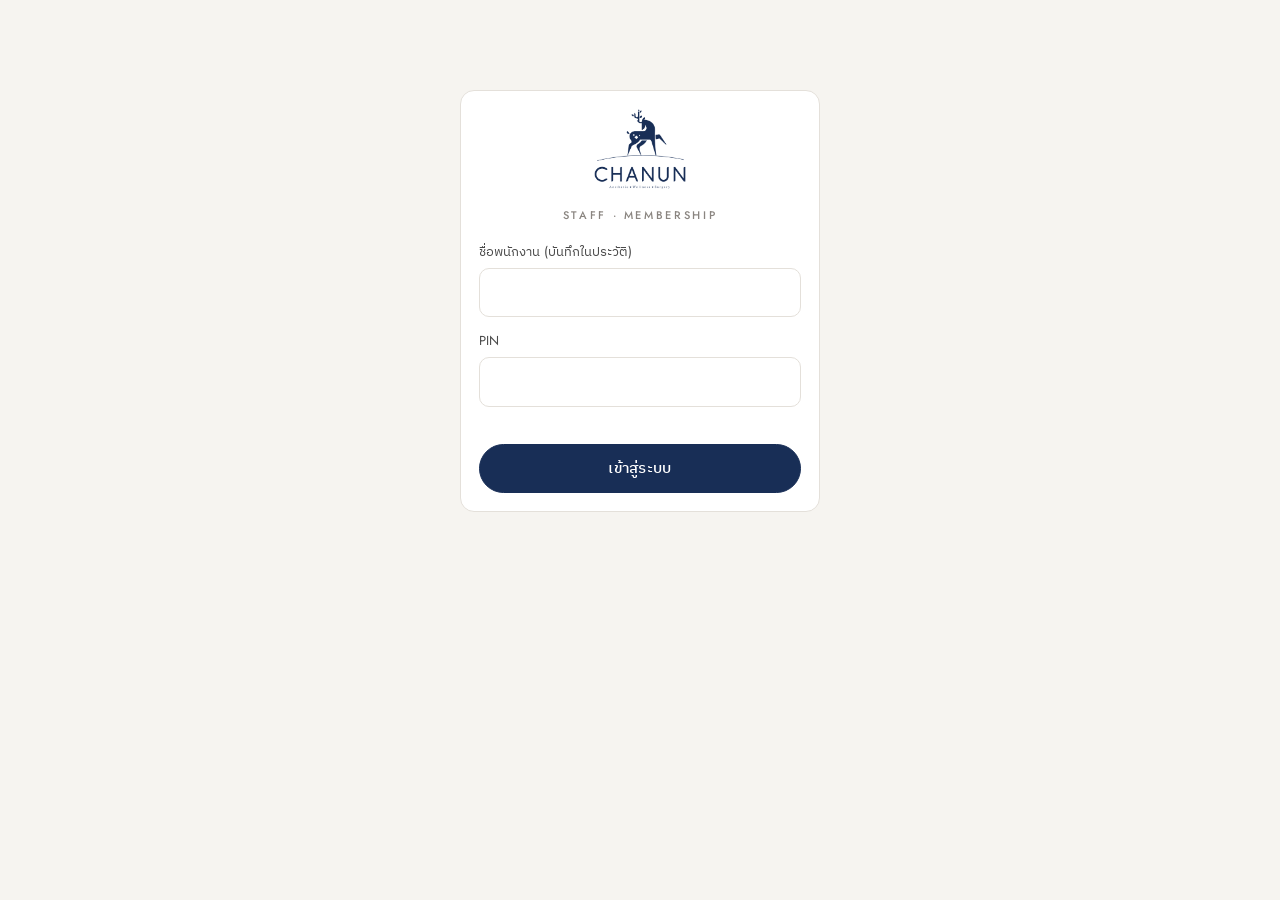
<file: staff.html>
<!doctype html>
<html lang="th">
<head>
<meta charset="utf-8">
<meta name="viewport" content="width=device-width, initial-scale=1, viewport-fit=cover">
<meta name="robots" content="noindex, nofollow">
<title>CHANUN Staff</title>
<link rel="preconnect" href="https://fonts.googleapis.com">
<link rel="preconnect" href="https://fonts.gstatic.com" crossorigin>
<link href="https://fonts.googleapis.com/css2?family=IBM+Plex+Sans+Thai:wght@300;400;500;600&family=Jost:wght@300;400;500&display=swap" rel="stylesheet">
<link rel="stylesheet" href="common.css">
<style>
  .wrap { max-width: 640px; }
  .bar-top { display: flex; align-items: center; justify-content: space-between; padding: 14px 0; border-bottom: 1px solid var(--line); margin-bottom: 18px; }
  .bar-top img { height: 34px; }
  .who { font-size: 13px; color: var(--ink-2); text-align: right; }
  .login { max-width: 360px; margin: 10vh auto 0; }
  .login img { width: 92px; display: block; margin: 0 auto 18px; }
  .search { display: flex; gap: 8px; }
  .search .input { flex: 1; }
  .result { display: flex; justify-content: space-between; align-items: center; width: 100%; text-align: left; padding: 12px 14px; border: 1px solid var(--line); border-radius: 10px; background: var(--white); margin-top: 8px; }
  .result:hover { border-color: var(--blue); }
  .mhead { display: flex; justify-content: space-between; gap: 12px; align-items: flex-start; }
  .mname { font-size: 19px; font-weight: 500; line-height: 1.3; }
  .tier-chip { font-family: 'Jost'; letter-spacing: .18em; font-size: 12px; padding: 5px 12px; border-radius: 999px; color: #fff; white-space: nowrap; }
  .kpis { display: grid; grid-template-columns: repeat(3, 1fr); gap: 10px; margin-top: 16px; }
  .kpi { background: var(--paper); border-radius: 10px; padding: 12px; }
  .kpi .v { font-family: 'Jost'; font-size: 26px; font-weight: 300; color: var(--blue); line-height: 1.1; }
  .kpi .v.disc { color: var(--turquoise); }
  .avail { margin-top: 12px; display: flex; flex-wrap: wrap; gap: 6px; }
  .seg { display: flex; border: 1px solid var(--line); border-radius: 999px; padding: 3px; background: var(--white); margin: 20px 0 14px; }
  .seg button { flex: 1; border: 0; background: transparent; border-radius: 999px; padding: 9px 0; font-size: 14px; color: var(--ink-2); }
  .seg button[aria-selected="true"] { background: var(--blue); color: #fff; }
  .preview { background: var(--paper); border-radius: 10px; padding: 10px 12px; font-size: 14px; margin-bottom: 12px; }
  .rw { display: flex; align-items: center; justify-content: space-between; gap: 10px; padding: 11px 0; }
  .rw + .rw { border-top: 1px solid var(--line); }
  .rw .n { flex: 1; min-width: 0; }
  .confirm { border: 1px solid var(--blue); border-radius: 12px; padding: 14px; margin-top: 10px; background: #F4F6FA; }
  .banner { background: var(--blue); color: #fff; border-radius: 12px; padding: 14px 16px; margin-top: 14px; }
  .hist { display: flex; justify-content: space-between; padding: 9px 0; font-size: 14px; }
  .hist + .hist { border-top: 1px solid var(--line); }
  .plus { color: var(--ok); } .minus { color: var(--err); }
  #reader { width: 100%; border-radius: 12px; overflow: hidden; margin-top: 10px; }
  .demo-flag { position: fixed; bottom: 12px; left: 12px; z-index: 60; }
  .pchips { margin: 2px 0 12px; }
  .pchip { display: inline-flex; gap: 6px; align-items: center; border: 1px solid var(--line); border-radius: 999px; padding: 6px 12px; font-size: 13px; margin: 0 6px 6px 0; background: var(--white); cursor: pointer; }
  .pchip input { accent-color: var(--blue); margin: 0; }
  .pchip.on { border-color: var(--blue); background: #F4F6FA; }
  .pchip select { border: 0; background: transparent; font: inherit; color: var(--blue); padding: 0; }
  .plan { border: 1px solid var(--line); border-radius: 12px; padding: 12px 14px; margin-bottom: 10px; background: var(--white); }
  .plan.off { opacity: .6; }
  .plan-h .pill { white-space: nowrap; }
  .plan-h { display: flex; justify-content: space-between; gap: 8px; align-items: flex-start; }
  .it { display: flex; justify-content: space-between; align-items: center; gap: 8px; padding: 9px 0; border-top: 1px solid var(--line); flex-wrap: wrap; }
  .it:first-of-type { margin-top: 8px; }
  .act { display: flex; gap: 6px; align-items: center; flex-wrap: wrap; }
  .act .input { width: 86px; padding: 7px 10px; }
  .act .input.wide { width: 150px; }
  .plan-f { display: flex; gap: 6px; flex-wrap: wrap; margin-top: 10px; padding-top: 10px; border-top: 1px dashed var(--line); }
  /* ครบรอบดูแล: 1 แถวต่อคน · แยก "ต้องโทรตาม" กับ "นัดแล้ว" (24 พ.ย. PP ขอให้อ่านง่ายขึ้น) */
  .due-group { display: flex; align-items: baseline; justify-content: space-between; margin: 14px 2px 6px; }
  .due-group b { font-size: 14px; font-weight: 600; color: var(--ink); }
  .due-group .n { display: inline-block; min-width: 22px; padding: 1px 8px; margin-left: 6px; border-radius: 999px; background: var(--blue); color: #fff; font-size: 12px; text-align: center; }
  .due-group.ok .n { background: var(--ok); }
  .due-row { display: grid; grid-template-columns: 1fr auto; gap: 4px 12px; align-items: center; padding: 12px 14px; cursor: pointer; border-radius: 12px; }
  .due-row:hover { background: #f6f4ef; }
  .due-row + .due-row { border-top: 1px solid var(--line); border-radius: 0; }
  .due-name { font-size: 15.5px; font-weight: 600; color: var(--ink); line-height: 1.35; }
  .due-name small { font-weight: 400; color: var(--ink-3); font-size: 12.5px; margin-left: 6px; white-space: nowrap; }
  .due-chips { grid-column: 1; display: flex; flex-wrap: wrap; gap: 6px; }
  .due-chip { font-size: 12.5px; padding: 3px 10px; border-radius: 999px; background: #f1efe9; color: var(--ink-2); white-space: nowrap; }
  .due-pill { grid-row: 1 / span 2; grid-column: 2; justify-self: end; text-align: right; font-size: 12.5px; line-height: 1.4; }
  .due-pill b { display: inline-block; padding: 4px 12px; border-radius: 999px; font-weight: 600; font-size: 13px; }
  .due-pill .late { background: #fbe9e7; color: #b23a2e; }
  .due-pill .soon { background: #fdf3df; color: #94660b; }
  .due-pill .booked { background: #e6f2ea; color: #2f6b45; }
  .due-pill div { color: var(--ink-3); margin-top: 3px; }
  #due-booked summary { list-style: none; cursor: pointer; }
  #due-booked summary::-webkit-details-marker { display: none; }
  #due-booked summary .arrow { display: inline-block; transition: transform .2s; color: var(--ink-3); margin-left: 6px; }
  #due-booked[open] summary .arrow { transform: rotate(90deg); }
  #due-booked .due-row { opacity: .8; }
  .due-row.sel { background: #eef1f7; box-shadow: inset 3px 0 0 var(--blue); }
  /* ข้อมูลสมาชิกเปิดเป็นแผงด้านขวา (คอม) / เต็มจอ (มือถือ) — รายการเดิมไม่เลื่อนหาย (24 พ.ย. PP ขอ) */
  .m-bar { display: flex; justify-content: space-between; align-items: center; margin-bottom: 10px; }
  body.member-open:not(.cal-mode) #member { position: fixed; z-index: 45; margin: 0 !important; overflow-y: auto; overscroll-behavior: contain; background: var(--paper); }
  body.member-open:not(.cal-mode) .m-bar { position: sticky; top: 0; z-index: 2; background: var(--paper); padding: 10px 0; margin: -10px 0 6px; }
  @media (min-width: 1100px) {
    body.member-open:not(.cal-mode) #v-main { max-width: 680px; margin-left: max(24px, calc(50vw - 680px - 16px)); margin-right: calc(min(620px, 46vw) + 40px); }
    body.member-open:not(.cal-mode) #member { top: 0; right: 0; bottom: 0; width: min(620px, 46vw); padding: 16px 22px 40px; border-left: 1px solid var(--line); box-shadow: -12px 0 30px rgba(24, 46, 86, .06); }
  }
  @media (max-width: 1099px) {
    body.member-open:not(.cal-mode) { overflow: hidden; }
    body.member-open:not(.cal-mode) #member { inset: 0; padding: 12px 16px 40px; }
  }
  @media (max-width: 520px) { .due-name small { display: block; margin: 2px 0 0; } .due-row { padding: 12px 10px; } }

  /* ---------- ปฏิทินนัด ---------- */
  body.cal-mode .wrap { max-width: 1180px; }
  body.cal-mode #search-form, body.cal-mode #reader, body.cal-mode #results, body.cal-mode #due, body.cal-mode #member { display: none !important; }
  #v-cal { display: none; }
  body.cal-mode #v-cal { display: block; }
  .main-tabs { margin-bottom: 16px; }
  .cal-bar { display: flex; flex-wrap: wrap; gap: 8px; align-items: center; justify-content: space-between; margin-bottom: 12px; }
  .cal-nav { display: flex; gap: 6px; align-items: center; }
  .cal-nav .btn { padding: 8px 12px; }
  .cal-nav input[type=date] { width: 150px; padding: 7px 10px; }
  .cal-title { font-weight: 500; font-size: 16px; color: var(--blue); flex: 1; min-width: 160px; text-align: center; }
  .cal-modes { display: flex; border: 1px solid var(--line); border-radius: 999px; overflow: hidden; }
  .cal-modes button { border: 0; background: var(--white); padding: 7px 14px; font: inherit; font-size: 13px; cursor: pointer; color: var(--ink-2); }
  .cal-modes button[aria-selected=true] { background: var(--blue); color: #fff; }
  .cal-closed { background: #FBF3E4; color: var(--warn); border-radius: 10px; padding: 8px 12px; font-size: 13px; margin-bottom: 10px; }
  .day-wrap { border: 1px solid var(--line); border-radius: 12px; background: var(--white); overflow: auto; max-height: 72vh; }
  .day-grid { display: grid; min-width: 520px; }
  .day-h { position: sticky; top: 0; z-index: 3; background: var(--white); border-bottom: 1px solid var(--line); padding: 8px 6px; font-size: 13px; font-weight: 500; text-align: center; }
  .day-h .xs { font-weight: 400; }
  .day-times { position: relative; border-right: 1px solid var(--line); }
  .day-times span { position: absolute; right: 6px; font-size: 11px; color: var(--ink-2); transform: translateY(-50%); font-family: 'Jost'; }
  .day-col { position: relative; border-right: 1px solid var(--line); cursor: copy; }
  .day-col:last-child { border-right: 0; }
  .day-col .line { position: absolute; left: 0; right: 0; border-top: 1px solid #F0EEEA; }
  .day-col .line.hr { border-top-color: #E4E1DB; }
  .day-col .off { position: absolute; left: 0; right: 0; background: repeating-linear-gradient(135deg, #F7F5F1 0 6px, #EFECE6 6px 12px); }
  .day-col .now { position: absolute; left: 0; right: 0; border-top: 2px solid #C0392B; z-index: 2; }
  .ap { position: absolute; left: 3px; right: 3px; border-radius: 8px; padding: 3px 7px; font-size: 12px; line-height: 1.3; overflow: hidden; cursor: pointer; z-index: 1;
        background: #E9EEF6; border-left: 3px solid var(--blue); color: var(--ink); }
  .ap b { font-weight: 500; }
  .ap .id { color: var(--ink-2); font-family: 'Jost', inherit; letter-spacing: .01em; }
  .ap .nt { color: var(--ink-2); }
  /* สีตามประเภทคนไข้: สมาชิก (มี CN) / มี HN ยังไม่สมัคร / คนไข้ใหม่ */
  .cat-member { background: #E6ECF7 !important; border-left-color: #1F3A68 !important; }
  .cat-hn { background: #FBF0D9 !important; border-left-color: #B8860B !important; }
  .cat-new { background: #F7E6EC !important; border-left-color: #B0517A !important; }
  .ap.st-done, .wk-item.st-done { opacity: .62; }
  .ap.st-noshow, .wk-item.st-noshow { outline: 2px dashed #C0392B; outline-offset: -2px; }
  .ap.st-cancel, .wk-item.st-cancel { background: #F4F4F4 !important; border-left-color: #BBB !important; color: #999; text-decoration: line-through; }
  .ap.is-task, .wk-item.is-task, .mo-it.is-task { background: #fff !important; border: 1px dashed #8A8580 !important; border-left: 3px dashed #8A8580 !important; color: var(--ink-2); }
  .task-tag { display: inline-block; font-size: 10px; padding: 0 5px; border-radius: 4px; background: #EDEBE6; color: #4A4744; vertical-align: 1px; }
  .tier { display: inline-block; font-size: 10px; letter-spacing: .06em; padding: 0 5px; border-radius: 4px; background: #1F3A68; color: #fff; vertical-align: 1px; }
  .tier.t-CLASSIC { background: #EDEBE6; color: #4A4744; } .tier.t-SIGNATURE { background: #C9A85C; color: #fff; } .tier.t-PRESTIGE { background: #5A6382; } .tier.t-PRIVATE { background: #1B2236; }
  .cal-legend { display: flex; flex-wrap: wrap; gap: 6px 16px; align-items: center; font-size: 12px; color: var(--ink-2); margin: -4px 0 10px; }
  .cal-legend .sw { display: inline-block; width: 14px; height: 14px; border-radius: 4px; border-left: 3px solid; vertical-align: -3px; margin-right: 5px; }
  #print-area { display: none; }
  @media print {
    @page { size: A4 landscape; margin: 9mm; }
    body { background: #fff !important; }
    body > :not(#print-area) { display: none !important; }
    #print-area { display: block !important; font-size: 13px; color: #000; }
    .pr-page { page-break-after: always; break-after: page; }
    .pr-page:last-child { page-break-after: auto; break-after: auto; }
    .pr-page h2 { font-size: 16px; margin: 0 0 2px; font-weight: 600; }
    .pr-page .sub { font-size: 11px; margin-bottom: 8px; }
    .pr-page table { width: 100%; border-collapse: collapse; }
    .pr-page th, .pr-page td { border: 1px solid #999; padding: 4px 5px; vertical-align: top; text-align: left; }
    .pr-page th { background: #EEE !important; -webkit-print-color-adjust: exact; print-color-adjust: exact; font-weight: 600; white-space: nowrap; }
    .pr-page tr { break-inside: avoid; }
    .pr-page .c { width: 18px; text-align: center; }
    .pr-page .nw { white-space: nowrap; }
    .pr-foot { margin-top: 8px; font-size: 10px; color: #444; }
  }
  .week-grid { display: grid; grid-template-columns: repeat(7, minmax(120px, 1fr)); gap: 6px; overflow-x: auto; }
  .wk-col { border: 1px solid var(--line); border-radius: 10px; background: var(--white); min-height: 180px; }
  .wk-col.closed { background: #FBF8F2; }
  .wk-col.today { border-color: var(--blue); }
  .wk-h { padding: 8px; border-bottom: 1px solid var(--line); font-size: 13px; cursor: pointer; display: flex; justify-content: space-between; }
  .wk-item { display: block; width: calc(100% - 8px); margin: 4px; text-align: left; border: 0; border-radius: 6px; padding: 4px 6px; font: inherit; font-size: 12px; cursor: pointer; background: #E9EEF6; }
  .wk-item { border-left: 3px solid transparent; }
  .mo-cell .mo-it { border-left: 3px solid transparent; padding-left: 3px; border-radius: 3px; margin-top: 2px; }
  .mo-grid { display: grid; grid-template-columns: repeat(7, 1fr); gap: 4px; }
  .mo-dow { font-size: 12px; color: var(--ink-2); text-align: center; padding: 4px 0; }
  .mo-cell { border: 1px solid var(--line); border-radius: 8px; background: var(--white); min-height: 92px; padding: 4px 6px; cursor: pointer; font-size: 12px; }
  .mo-cell.other { opacity: .45; } .mo-cell.closed { background: #FBF8F2; } .mo-cell.today { border-color: var(--blue); }
  .mo-cell .n { font-family: 'Jost'; font-size: 14px; }
  .mo-cell .mo-it { white-space: nowrap; overflow: hidden; text-overflow: ellipsis; color: var(--ink-2); }
  .modal { position: fixed; inset: 0; background: rgba(20,20,20,.35); z-index: 70; display: flex; align-items: flex-start; justify-content: center; padding: 6vh 16px; overflow: auto; }
  .modal.hidden { display: none; }
  .modal-box { background: var(--white); border-radius: 14px; width: 100%; max-width: 520px; padding: 18px; box-shadow: 0 10px 30px rgba(0,0,0,.15); }
  .modal-box h3 { margin: 0 0 12px; font-weight: 500; font-size: 17px; color: var(--blue); }
  .row2 { display: grid; grid-template-columns: 1fr 1fr; gap: 10px; }
  .pick { display: flex; gap: 6px; margin-bottom: 10px; }
  .pick button { flex: 1; }
  .ap-res button { display: block; width: 100%; text-align: left; border: 1px solid var(--line); background: #fff; border-radius: 8px; padding: 8px 10px; margin-top: 6px; font: inherit; font-size: 13px; cursor: pointer; }
  .ap-chip { display: flex; justify-content: space-between; align-items: center; border: 1px solid var(--blue); border-radius: 10px; padding: 8px 12px; background: #F4F6FA; font-size: 14px; }
  .ap-warn { background: #FBF3E4; border-radius: 10px; padding: 10px 12px; font-size: 13px; color: var(--warn); margin: 6px 0 12px; white-space: pre-line; }
  .ap-detail { font-size: 14px; } .ap-detail div { padding: 4px 0; }
  .ap-detail .k { color: var(--ink-2); display: inline-block; width: 92px; }
  .m-appt { display: flex; justify-content: space-between; align-items: center; gap: 8px; padding: 8px 0; font-size: 13px; }
  .m-appt + .m-appt { border-top: 1px solid var(--line); }
</style>
</head>
<body>
<!-- ============ Login ============ -->
<main id="v-login" class="wrap">
  <div class="login panel">
    <img src="logo_blue.png" alt="CHANUN">
    <div class="eyebrow en" style="text-align:center;margin-bottom:18px">Staff · Membership</div>
    <form id="login-form">
      <label class="field"><span>ชื่อพนักงาน (บันทึกในประวัติ)</span><input class="input" id="staff-name" maxlength="40" required></label>
      <label class="field"><span>PIN</span><input class="input" id="pin" type="password" inputmode="numeric" autocomplete="off" required></label>
      <p id="login-err" class="small" style="color:var(--err);min-height:1em;margin:0 0 10px"></p>
      <button class="btn block" type="submit" id="login-btn">เข้าสู่ระบบ</button>
    </form>
  </div>
</main>

<!-- ============ Main ============ -->
<main id="v-main" class="wrap hidden">
  <div class="bar-top">
    <img src="logo_blue.png" alt="CHANUN">
    <div class="who"><div id="who"></div><button class="btn ghost sm" id="logout" style="margin-top:4px">ออกจากระบบ</button></div>
  </div>

  <div class="cal-modes main-tabs hidden" id="main-tabs" role="tablist" style="display:inline-flex">
    <button type="button" data-v="members" aria-selected="true">สมาชิก</button>
    <button type="button" data-v="cal" aria-selected="false">ปฏิทินนัด</button>
  </div>

  <form class="search" id="search-form">
    <input class="input" id="q" placeholder="รหัสสมาชิก / เบอร์ 4 ตัวท้าย / ชื่อ / HN" autocomplete="off">
    <button class="btn" type="submit">ค้นหา</button>
    <button class="btn ghost" type="button" id="scan-btn" aria-label="สแกน QR">สแกน</button>
  </form>
  <div id="reader" class="hidden"></div>
  <div id="results"></div>

  <section id="due" class="hidden" style="margin-top:20px">
    <div class="section-head" style="display:flex;justify-content:space-between;align-items:center;margin-bottom:8px"><div><div class="eyebrow">ครบรอบดูแล</div><div class="xs muted" style="margin-top:2px">เลยรอบไม่เกิน 30 วัน และจะถึงรอบใน 7 วัน</div></div><button class="btn ghost sm" type="button" id="due-refresh">รีเฟรช</button></div>
    <div id="due-list"></div>
  </section>

  <section id="v-cal">
    <div class="cal-bar">
      <div class="cal-nav">
        <button class="btn ghost" type="button" id="cal-prev" aria-label="ก่อนหน้า">‹</button>
        <button class="btn ghost" type="button" id="cal-today">วันนี้</button>
        <button class="btn ghost" type="button" id="cal-next" aria-label="ถัดไป">›</button>
        <input class="input" type="date" id="cal-date">
      </div>
      <div class="cal-title" id="cal-title"></div>
      <div class="cal-modes" id="cal-mode" role="tablist">
        <button type="button" data-m="day" aria-selected="true">วัน</button>
        <button type="button" data-m="week" aria-selected="false">สัปดาห์</button>
        <button type="button" data-m="month" aria-selected="false">เดือน</button>
      </div>
      <div style="display:flex;gap:6px"><button class="btn ghost sm" type="button" id="cal-print">พิมพ์ตาราง</button><button class="btn sm" type="button" id="cal-new">+ ลงนัด</button></div>
    </div>
    <div class="cal-legend" aria-label="ความหมายของสี">
      <span><span class="sw cat-member"></span>สมาชิกแล้ว (มี CN)</span>
      <span><span class="sw cat-hn"></span>คนไข้เก่า มี HN ยังไม่สมัคร — ชวนสมัครสมาชิก</span>
      <span><span class="sw cat-new"></span>คนไข้ใหม่ ยังไม่มี HN — เปิดประวัติใน APSX</span>
      <span><span class="sw is-task" style="border:1px dashed #8A8580;border-left:3px dashed #8A8580"></span>งานพนักงาน เช่น ชำระมัดจำ (ไม่แจ้งคนไข้)</span>
      <span>· จาง = มาแล้ว · ขอบประแดง = ไม่มา · ขีดฆ่า = ยกเลิก</span>
    </div>
    <div id="cal-body"></div>
    <p class="xs muted" style="margin-top:8px">แตะช่องว่างในมุมมองรายวันเพื่อลงนัดเวลานั้น · แตะนัดเพื่อดูรายละเอียด แก้ไข หรือเปลี่ยนสถานะ</p>
  </section>

  <section id="member" class="hidden" style="margin-top:20px">
    <div class="m-bar"><span class="eyebrow">ข้อมูลสมาชิก</span><button class="btn ghost sm" type="button" id="m-close">✕ ปิด</button></div>
    <div class="panel">
      <div class="mhead">
        <div>
          <div class="mname" id="m-name"></div>
          <div class="small muted"><span id="m-code"></span> · <span id="m-phone"></span> · HN <span id="m-hn"></span></div>
        </div>
        <span class="tier-chip" id="m-tier"></span>
      </div>
      <div class="kpis">
        <div class="kpi"><div class="xs muted">ราคาสมาชิก เครื่อง / ยาฉีด</div><div class="v disc" id="m-disc"></div></div>
        <div class="kpi"><div class="xs muted">ดาวคงเหลือ</div><div class="v num" id="m-bal"></div></div>
        <div class="kpi"><div class="xs muted">ยอด 12 เดือน</div><div class="v num" id="m-roll" style="font-size:20px"></div></div>
      </div>
      <div class="avail" id="m-avail"></div>
      <div class="xs muted" style="margin-top:10px" id="m-next"></div>
      <div class="xs" style="margin-top:6px;color:var(--warn)" id="m-note"></div>
    </div>
    <div id="banner"></div>
    <div class="panel hidden" id="m-appts-box" style="margin-top:10px">
      <div style="display:flex;justify-content:space-between;align-items:center"><div class="eyebrow">นัดหมาย</div><button class="btn ghost sm" type="button" id="m-book">+ ลงนัด</button></div>
      <div id="m-appts"></div>
    </div>

    <div class="seg" role="tablist">
      <button data-p="buy" aria-selected="true">บันทึกยอดซื้อ</button>
      <button data-p="care" aria-selected="false" id="seg-care" class="hidden">โปรแกรม</button>
      <button data-p="redeem" aria-selected="false">แลกรางวัล</button>
      <button data-p="adjust" aria-selected="false">ปรับดาว</button>
    </div>

    <form id="p-buy" class="panel">
      <label class="field"><span>ยอดชำระจริงหลังส่วนลด (บาท) — คืนเงินใส่ติดลบ</span><input class="input num" id="amount" inputmode="decimal" autocomplete="off" required></label>
      <label class="field"><span>เลขใบเสร็จ (จาก APSX เช่น RE202611190001)</span><input class="input" id="receipt" autocomplete="off" autocapitalize="characters" spellcheck="false" required maxlength="40" style="text-transform:uppercase"></label>
      <label class="field"><span>หมายเหตุ <span class="muted">(ห้ามใส่ชื่อหัตถการ/อาการ)</span></span><input class="input" id="note" maxlength="120"></label>
      <div id="buy-progs" class="hidden"><label class="field" style="margin-bottom:6px"><span>โปรแกรมดูแลในบิลนี้ (ตั้งเตือนอัตโนมัติ)</span><select class="input" id="buy-prog-add"></select></label><div class="pchips" id="buy-chips"></div></div>
      <div class="preview hidden" id="buy-preview"></div>
      <div id="buy-warn"></div>
      <button class="btn block" type="submit" id="buy-btn">บันทึก</button>
    </form>

    <div id="p-care" class="panel hidden">
      <div id="care-consent"></div>
      <div id="care-list"></div>
      <div class="plan" style="background:var(--paper);border-style:dashed">
        <div style="font-weight:500;margin-bottom:8px">ลงโปรแกรม (ไม่มียอดชำระในวันนี้)</div>
        <div class="act">
          <select class="input wide" id="ca-prog"></select>
          <select class="input hidden" id="ca-int"></select>
          <input class="input wide" id="ca-receipt" placeholder="เลขใบเสร็จ (ถ้ามี)" autocomplete="off" style="text-transform:uppercase">
          <button class="btn sm" type="button" id="ca-btn">ลงโปรแกรม</button>
        </div>
        <div class="xs muted" style="margin-top:6px">ซื้อพร้อมบิล ให้ติ๊กในแท็บ บันทึกยอดซื้อ แทน (ได้ดาวและตั้งเตือนในครั้งเดียว)</div>
      </div>
    </div>

    <div id="p-redeem" class="panel hidden">
      <div id="rw-list"></div>
      <div id="rw-confirm"></div>
    </div>

    <form id="p-adjust" class="panel hidden">
      <p class="small muted" style="margin-top:0">ใช้เฉพาะกรณีพิเศษ เช่น ยกยอดจากระบบเดิม หรือชดเชย — ดาวพิเศษไม่นับเข้าระดับ</p>
      <label class="field"><span>จำนวนดาว (ติดลบได้)</span><input class="input num" id="adj-stars" inputmode="numeric" required></label>
      <label class="field"><span>เหตุผล</span><input class="input" id="adj-note" required maxlength="120"></label>
      <button class="btn block" type="submit" id="adj-btn">บันทึกการปรับดาว</button>
    </form>

    <div class="section"><div class="eyebrow" style="margin-bottom:8px">ประวัติ</div><div class="panel" id="m-hist" style="padding-top:6px;padding-bottom:6px"></div></div>
  </section>
</main>
<div id="toast" class="toast"></div>

<script src="config.js"></script>
<script src="demo.js"></script>
<div class="modal hidden" id="ap-modal" role="dialog" aria-modal="true">
  <div class="modal-box">
    <div id="ap-form-box">
      <h3 id="ap-title">ลงนัด</h3>
      <div class="pick" id="ap-who-pick">
        <button class="btn sm" type="button" data-w="member">สมาชิก</button>
        <button class="btn ghost sm" type="button" data-w="guest">ไม่ใช่สมาชิก</button>
      </div>
      <div id="ap-member">
        <div id="ap-chosen" class="hidden"></div>
        <div id="ap-search"><input class="input" id="ap-q" placeholder="ค้นหา รหัส / เบอร์ 4 ตัวท้าย / ชื่อ" autocomplete="off"><div class="ap-res" id="ap-res"></div></div>
      </div>
      <div id="ap-guest" class="hidden">
        <div class="row2">
          <label class="field"><span>ชื่อ-นามสกุล</span><input class="input" id="ap-name" maxlength="60"></label>
          <label class="field"><span>เบอร์โทร</span><input class="input" id="ap-phone" inputmode="tel" maxlength="20"></label>
        </div>
        <label class="field"><span>HN <span class="muted">(ถ้าเคยมาแล้ว — ไม่มีให้เว้นว่าง)</span></span><input class="input" id="ap-hn" maxlength="12" placeholder="HN002345" autocapitalize="characters"></label>
      </div>
      <div class="row2" style="margin-top:10px">
        <label class="field"><span>วันที่</span><input class="input" type="date" id="ap-date"></label>
        <label class="field"><span>เวลา</span><select class="input" id="ap-time"></select></label>
      </div>
      <div class="row2">
        <label class="field"><span>ประเภทนัด</span><select class="input" id="ap-type"></select></label>
        <label class="field"><span>คุณหมอ / ผู้ช่วย</span><select class="input" id="ap-prov"></select></label>
      </div>
      <div class="row2">
        <label class="field"><span>ระยะเวลา (นาที)</span><input class="input num" id="ap-min" inputmode="numeric"></label>
        <label class="field"><span>หมายเหตุ <span class="muted">(ห้ามใส่อาการ)</span></span><input class="input" id="ap-note" maxlength="120"></label>
      </div>
      <div id="ap-warn"></div>
      <div class="row2"><button class="btn ghost" type="button" id="ap-cancel">ปิด</button><button class="btn" type="button" id="ap-save">บันทึกนัด</button></div>
    </div>
    <div id="ap-view-box" class="hidden">
      <h3 id="ap-v-title"></h3>
      <div class="ap-detail" id="ap-v-body"></div>
      <div class="act" style="margin-top:14px" id="ap-v-acts"></div>
      <div class="row2" style="margin-top:12px"><button class="btn ghost" type="button" id="ap-v-close">ปิด</button><button class="btn" type="button" id="ap-v-edit">แก้ไข / เลื่อนนัด</button></div>
    </div>
  </div>
</div>
<div class="modal hidden" id="pr-modal" role="dialog" aria-modal="true">
  <div class="modal-box">
    <h3>พิมพ์ตารางนัด</h3>
    <label class="field"><span>วันที่</span><input class="input" type="date" id="pr-date"></label>
    <div class="field"><span>รูปแบบ</span>
      <div class="pick" id="pr-mode" style="margin-top:6px"><button class="btn sm" type="button" data-pm="split">แยกหน้าละคน</button><button class="btn ghost sm" type="button" data-pm="all">รวมทุกคนชุดเดียว</button></div>
    </div>
    <div class="field"><span>คุณหมอ / ผู้ช่วย ที่จะพิมพ์</span><div id="pr-provs" style="display:flex;flex-wrap:wrap;gap:6px 14px;margin-top:6px"></div></div>
    <label class="small" style="display:flex;gap:8px;align-items:center;margin:4px 0 6px"><input type="checkbox" id="pr-phone" checked> แสดงเบอร์โทร</label>
    <label class="small" style="display:flex;gap:8px;align-items:center;margin:0 0 6px"><input type="checkbox" id="pr-cancel"> รวมนัดที่ยกเลิก</label>
    <label class="small" style="display:flex;gap:8px;align-items:center;margin:0 0 12px"><input type="checkbox" id="pr-task"> รวมงานพนักงาน (เช่น ชำระมัดจำ)</label>
    <p class="xs muted" style="margin:0 0 12px">เอกสารมีข้อมูลส่วนบุคคล ใช้ในคลินิกเท่านั้นและทำลายเมื่อจบวัน · ในหน้าพิมพ์เลือก "บันทึกเป็น PDF" ได้</p>
    <div class="row2"><button class="btn ghost" type="button" id="pr-close">ปิด</button><button class="btn" type="button" id="pr-go">พิมพ์</button></div>
  </div>
</div>
<div id="print-area"></div>
<script>
(function () {
  'use strict';
  var CFG = window.CHANUN_CONFIG || {}, DEMO = !!window.CHANUN_DEMO;
  var PIN = null, STAFF = '', cur = null, scanner = null;
  var $ = function (id) { return document.getElementById(id); };
  function esc(s) { return String(s == null ? '' : s).replace(/[&<>"']/g, function (c) { return { '&': '&amp;', '<': '&lt;', '>': '&gt;', '"': '&quot;', "'": '&#39;' }[c]; }); }
  function fmt(n) { return Math.round(Number(n) || 0).toLocaleString('th-TH'); }
  function d(ymd) { if (!ymd) return ''; var p = ymd.split('-'); return new Date(Date.UTC(+p[0], +p[1] - 1, +p[2], 5)).toLocaleDateString('th-TH', { day: 'numeric', month: 'short', year: '2-digit', timeZone: 'Asia/Bangkok' }); }
  function toast(m, err) { var t = $('toast'); t.textContent = m; t.className = 'toast show' + (err ? ' err' : ''); clearTimeout(t._h); t._h = setTimeout(function () { t.className = 'toast'; }, 3500); }
  function isLight(hex) { var h = String(hex || '').replace('#', ''); if (h.length !== 6) return false; return (0.299 * parseInt(h.substr(0, 2), 16) + 0.587 * parseInt(h.substr(2, 2), 16) + 0.114 * parseInt(h.substr(4, 2), 16)) > 170; }
  function busy(btn, on, label) { btn.disabled = on; if (on) { btn.dataset.l = btn.textContent; btn.textContent = 'กำลังบันทึก…'; } else btn.textContent = label || btn.dataset.l; }

  function api(body) {
    body.pin = PIN; body.staff = STAFF;
    if (DEMO) return window.CHANUN_DEMO_API(body);
    if (!CFG.API_URL || /ใส่/.test(CFG.API_URL)) return Promise.reject(new Error('ยังไม่ได้ตั้งค่า API_URL ใน config.js'));
    return fetch(CFG.API_URL, { method: 'POST', body: JSON.stringify(body) })
      .then(function (r) { return r.json(); })
      .then(function (j) { if (!j.ok) { var e = new Error(j.message); e.code = j.error; throw e; } return j.data; });
  }
  function onErr(e) {
    toast(e.message || 'เกิดข้อผิดพลาด', true);
    if (e.code === 'BAD_PIN' || e.code === 'LOCKED') logout();
  }

  if (DEMO) { document.body.insertAdjacentHTML('beforeend', '<span class="pill warn demo-flag">โหมดทดลอง · PIN 123456</span>'); }
  try { $('staff-name').value = localStorage.getItem('chanun_staff') || ''; } catch (x) {}

  /* ---------- login ---------- */
  $('login-form').addEventListener('submit', function (e) {
    e.preventDefault();
    STAFF = $('staff-name').value.trim(); PIN = $('pin').value.trim();
    if (!STAFF) { $('login-err').textContent = 'กรุณาใส่ชื่อพนักงาน'; return; }
    var b = $('login-btn'); b.disabled = true;
    api({ action: 'staff.login' }).then(function () {
      try { localStorage.setItem('chanun_staff', STAFF); } catch (x) {}
      $('pin').value = ''; $('login-err').textContent = '';
      $('who').textContent = STAFF;
      $('v-login').classList.add('hidden'); $('v-main').classList.remove('hidden');
      $('q').focus();
      loadDue();
      initCal();
    }).catch(function (e) { $('login-err').textContent = e.message; PIN = null; }).then(function () { b.disabled = false; });
  });
  function logout() { PIN = null; cur = null; document.body.classList.remove('member-open'); stopScan(); document.body.classList.remove('cal-mode'); $('main-tabs').classList.add('hidden'); $('member').classList.add('hidden'); $('due').classList.add('hidden'); $('results').innerHTML = ''; $('v-main').classList.add('hidden'); $('v-login').classList.remove('hidden'); }
  $('logout').addEventListener('click', logout);

  /* ---------- search & scan ---------- */
  $('search-form').addEventListener('submit', function (e) {
    e.preventDefault();
    var q = $('q').value.trim(); if (!q) return;
    var code = parseCode(q);
    if (code) return openMember(code);
    api({ action: 'staff.find', query: q }).then(function (r) {
      if (r.results.length === 1) return openMember(r.results[0].code);
      $('results').innerHTML = r.results.length ? r.results.map(function (m) {
        return '<button class="result" data-code="' + esc(m.code) + '"><span><b>' + esc(m.name) + '</b>' + (m.nickname ? ' (' + esc(m.nickname) + ')' : '') + '<br><span class="xs muted">' + esc(m.code) + ' · xxx-' + esc(m.phoneLast4) + '</span></span><span class="xs muted">' + esc(m.status) + '</span></button>';
      }).join('') : '<p class="small muted">ไม่พบสมาชิก</p>';
    }).catch(onErr);
  });
  $('results').addEventListener('click', function (e) { var b = e.target.closest('.result'); if (b) openMember(b.dataset.code); });
  function parseCode(s) { var m = String(s).toUpperCase().match(/(?:CHANUN-MEMBER:)?([A-Z]{1,4}\d{3,})$/); return m && /^[A-Z]{1,4}\d{3,}$/.test(m[1]) && !/^HN/.test(m[1]) ? m[1] : null; }

  $('scan-btn').addEventListener('click', function () {
    if (scanner) return stopScan();
    var go = function () {
      $('reader').classList.remove('hidden');
      scanner = new Html5Qrcode('reader');
      scanner.start({ facingMode: 'environment' }, { fps: 10, qrbox: 230 }, function (text) {
        var code = parseCode(text); if (!code) return;
        stopScan(); openMember(code);
      }).catch(function (err) { toast('เปิดกล้องไม่ได้: ' + err, true); stopScan(); });
    };
    if (window.Html5Qrcode) return go();
    var s = document.createElement('script');
    s.src = 'https://unpkg.com/html5-qrcode@2.3.8/html5-qrcode.min.js';
    s.onload = go; s.onerror = function () { toast('โหลดตัวสแกนไม่สำเร็จ — พิมพ์รหัสแทน', true); };
    document.head.appendChild(s);
  });
  function stopScan() { if (scanner) { var s = scanner; scanner = null; s.stop().catch(function () {}).then(function () { try { s.clear(); } catch (x) {} }); } $('reader').classList.add('hidden'); }

  /* ---------- member ---------- */
  function openMember(code) {
    $('results').innerHTML = '';
    api({ action: 'staff.member', code: code }).then(function (r) { $('banner').innerHTML = ''; clearWarn(); render(r.view); }).catch(onErr);
  }

  function closeMember() { cur = null; $('member').classList.add('hidden'); document.body.classList.remove('member-open'); markDueSel(); }
  function markDueSel() { [].forEach.call(document.querySelectorAll('.due-row[data-code]'), function (r) { r.classList.toggle('sel', !!(cur && r.dataset.code === cur.member.code)); }); }
  function render(v) {
    var fresh = !cur || cur.member.code !== v.member.code;
    cur = v;
    document.body.classList.add('member-open');
    if (fresh) $('member').scrollTop = 0;
    setTimeout(markDueSel, 0);
    var t = v.tier;
    $('member').classList.remove('hidden');
    $('m-name').textContent = v.member.name + (v.member.nickname ? ' (' + v.member.nickname + ')' : '');
    $('m-code').textContent = v.member.code;
    $('m-phone').textContent = v.member.phone || '-';
    $('m-hn').textContent = v.member.hn || '-';
    var chip = $('m-tier'); chip.textContent = t.name + (v.overridden ? ' *' : '');
    chip.style.background = t.color || '#182E56'; chip.style.color = isLight(t.color) ? '#161616' : '#fff';
    chip.style.border = isLight(t.color) ? '1px solid #D9D3C9' : '0';
    $('m-disc').textContent = Math.round((t.discount || 0) * 100) + '%' + (t.discount2 ? ' / ' + Math.round(t.discount2 * 100) + '%' : '');
    $('m-bal').textContent = fmt(v.stars.balance);
    $('m-roll').textContent = fmt(v.rolling.baht);
    var av = [];
    (v.welcome || []).forEach(function (w) { av.push('<span class="pill ' + (w.locked ? 'warn' : 'ok') + '">Welcome ' + esc(w.tierName) + ': ' + esc(w.gift) + (w.locked ? ' (' + esc(w.lockReason) + ')' : w.minSpend ? ' · ต้องมีใบเสร็จของเจ้าของบัตร' : '') + '</span>'); });
    if (v.birthday && v.birthday.available) av.push('<span class="pill ok">เดือนเกิด: ' + esc(v.birthday.gift) + '</span>');
    (v.annual || []).forEach(function (a) { if (a.available) av.push('<span class="pill ok">ประจำปี: ' + esc(a.gift) + '</span>'); });
    if (v.promoPass && v.promoPass.available) av.push('<span class="pill ok">' + esc(v.promoPass.name || 'ตรวจสุขภาพฟรี') + ' เหลือ ' + v.promoPass.remaining + ' ครั้ง</span>');
    if (v.stars.expiring) av.push('<span class="pill warn">' + v.stars.expiring.stars + ' ดาวหมดอายุหลัง ' + esc(d(v.stars.expiring.lastDay)) + '</span>');
    if (v.member.status === 'ระงับ') av.push('<span class="pill warn">บัญชีถูกระงับ</span>');
    $('m-avail').innerHTML = av.join('');
    $('m-next').textContent = v.next ? ('อีก ' + v.next.starsNeeded + ' ดาว (' + fmt(v.next.bahtNeeded) + ' บาท) ถึง ' + v.next.name + (v.tierUntil ? ' · ประเมินระดับใหม่ ' + d(v.tierUntil) : '')) : 'ระดับสูงสุด';
    $('m-note').textContent = v.member.note || '';
    renderRewards();
    renderCare();
    renderMemberAppts(v);
    $('m-hist').innerHTML = v.history.length ? v.history.map(function (h) {
      return '<div class="hist"><span><span class="xs muted">' + esc(d(h.date)) + '</span> ' + esc(h.label) + (h.amount ? ' · <span class="num">' + fmt(h.amount) + '</span>' : '') + (h.receipt ? ' <span class="xs muted">' + esc(h.receipt) + '</span>' : '') + '</span>' +
        (h.stars ? '<span class="num ' + (h.stars > 0 ? 'plus' : 'minus') + '">' + (h.stars > 0 ? '+' : '') + h.stars + '</span>' : '') + '</div>';
    }).join('') : '<p class="small muted">ยังไม่มีรายการ</p>';
    updatePreview();
  }

  function renderRewards() {
    var v = cur, items = [];
    (v.welcome || []).forEach(function (w) { items.push({ code: w.code, name: 'Welcome ' + w.tierName + ': ' + w.gift + (w.cond ? ' — ' + w.cond : ''), stars: 0, ok: !w.locked, why: w.lockReason, min: w.minSpend || 0 }); });
    if (v.birthday && v.birthday.available) items.push({ code: 'BIRTHDAY', name: 'ของขวัญเดือนเกิด: ' + v.birthday.gift + (v.birthday.cond ? ' — ' + v.birthday.cond : ''), stars: 0, ok: true, min: v.birthday.minSpend || 0 });
    (v.annual || []).forEach(function (a) { if (a.available) items.push({ code: a.code, name: 'สิทธิ์ประจำปี: ' + a.gift, stars: 0, ok: true }); });
    if (v.promoPass) items.push({ code: 'PROMOPASS', name: (v.promoPass.name || 'ตรวจสุขภาพฟรี') + ' (เหลือ ' + v.promoPass.remaining + '/' + v.promoPass.quota + ')' + (v.promoPass.desc ? ' — ' + v.promoPass.desc : ''), stars: 0, ok: v.promoPass.available, why: 'ใช้ครบแล้วปีนี้' });
    v.rewards.forEach(function (r) { items.push({ code: r.code, name: r.name, stars: r.stars, ok: r.canRedeem, why: !r.tierOk ? 'สำหรับ ' + r.minTier + '+' : 'ดาวไม่พอ', min: r.minSpend || 0 }); });
    $('rw-list').innerHTML = items.map(function (it) {
      return '<div class="rw"><div class="n"><div>' + esc(it.name) + '</div><div class="xs muted">' + esc(it.code) + (it.stars ? ' · ' + it.stars + ' ดาว' : ' · ไม่ใช้ดาว') + '</div></div>' +
        (it.ok ? '<button class="btn sm" data-r="' + esc(it.code) + '" data-n="' + esc(it.name) + '" data-s="' + it.stars + '"' + (it.min > 0 ? ' data-min="' + it.min + '"' : '') + '>' + (it.stars ? 'แลก' : 'ใช้สิทธิ์') + '</button>' : '<span class="xs muted">' + esc(it.why) + '</span>') + '</div>';
    }).join('');
    $('rw-confirm').innerHTML = '';
  }
  $('rw-list').addEventListener('click', function (e) {
    var b = e.target.closest('button[data-r]'); if (!b) return;
    var s = +b.dataset.s;
    if (b.dataset.min) {  // สิทธิ์ที่ต้องมียอดซื้อ (Welcome CLASSIC: ใบเสร็จวันไหนก็ได้ / ของขวัญวันเกิด, บัตรกำนัล ที่ตั้งขั้นต่ำ: บิลวันนี้) — ใส่ใบเสร็จ + ติ๊กยืนยัน (PP 26 พ.ย.)
      var mn = +b.dataset.min, anyDay = /^WELCOME-/.test(b.dataset.r);  // Welcome: ใบเสร็จวันไหนก็ได้ (PP 26 พ.ย.)
      var when = anyDay ? '' : 'วันนี้';
      $('rw-confirm').innerHTML = '<div class="confirm"><div style="font-weight:500">ยืนยันใช้สิทธิ์</div><div class="small" style="margin:4px 0 10px">' + esc(b.dataset.n) + (s ? '<br>ใช้ ' + s + ' ดาว · คงเหลือ ' + (cur.stars.balance - s) + ' ดาว' : '') + '</div>' +
        '<div class="small" style="background:#FDF3DF;color:#7A5208;border-radius:10px;padding:10px 12px;margin-bottom:12px"><b>ใช้ได้เมื่อเจ้าของบัตรมียอดซื้อบริการหรือหัตถการ' + (anyDay ? 'กับคลินิก (ใบเสร็จวันไหนก็ได้)' : 'วันนี้') + (mn > 1 ? ' ขั้นต่ำ ' + fmt(mn) + ' บาท' : '') + '</b><br>กรอกเลขใบเสร็จ APSX' + (anyDay ? '' : 'ของวันนี้') + ' ถ้ายังไม่ได้บันทึกยอดใบนี้ ให้ใส่ยอดด้วย ระบบจะลงดาวให้พร้อมกัน</div>' +
        '<label class="field"><span>เลขใบเสร็จ' + (anyDay ? '' : 'วันนี้') + '</span><input class="input" id="wl-rc" placeholder="RE2026..." autocomplete="off"></label>' +
        '<label class="field"><span>ยอดชำระของใบเสร็จนี้ (บาท) — เว้นได้ถ้าบันทึกยอดไปแล้ว</span><input class="input num" id="wl-amt" inputmode="decimal" autocomplete="off"></label>' +
        '<label class="small" style="display:flex;gap:8px;align-items:flex-start;margin:4px 0 12px"><input type="checkbox" id="wl-ok" style="margin-top:4px"> <span>ยืนยันว่า<b>เจ้าของบัตรเอง</b>ชำระค่าบริการ/หัตถการ' + when + 'แล้ว (ไม่ใช่ยอดของเพื่อนที่มาด้วย)' + (mn > 1 ? ' ยอดตั้งแต่ ' + fmt(mn) + ' บาท จากราคาปกติ ไม่ร่วมโปรโมชั่นอื่น' : '') + '</span></label>' +
        '<div class="row"><button class="btn ghost" data-x="no">ยกเลิก</button><button class="btn" data-x="yes" data-w="' + (anyDay ? 'any' : 'today') + '" data-r="' + esc(b.dataset.r) + '">ยืนยันใช้สิทธิ์</button></div></div>';
      $('rw-confirm').scrollIntoView({ behavior: 'smooth', block: 'center' });
      return;
    }
    $('rw-confirm').innerHTML = '<div class="confirm"><div style="font-weight:500">ยืนยันการแลก</div><div class="small" style="margin:4px 0 12px">' + esc(b.dataset.n) +
      (s ? '<br>ใช้ ' + s + ' ดาว · คงเหลือ ' + (cur.stars.balance - s) + ' ดาว' : '') + '</div><div class="row"><button class="btn ghost" data-x="no">ยกเลิก</button><button class="btn" data-x="yes" data-r="' + esc(b.dataset.r) + '">ยืนยัน</button></div></div>';
    $('rw-confirm').scrollIntoView({ behavior: 'smooth', block: 'center' });
  });
  $('rw-confirm').addEventListener('click', function (e) {
    var b = e.target.closest('button[data-x]'); if (!b) return;
    if (b.dataset.x === 'no') { $('rw-confirm').innerHTML = ''; return; }
    var req = { action: 'staff.redeem', code: cur.member.code, rewardCode: b.dataset.r };
    if (b.dataset.w) {
      req.receipt = normReceipt($('wl-rc').value); req.amount = $('wl-amt').value; req.confirmSpend = $('wl-ok').checked;
      var td = b.dataset.w === 'any' ? '' : 'วันนี้';
      if (!req.receipt) { toast('กรอกเลขใบเสร็จ' + (td ? 'ของวันนี้' : '') + 'ก่อน', true); $('wl-rc').focus(); return; }
      if (!req.confirmSpend) { toast('ติ๊กยืนยันว่าเจ้าของบัตรชำระเงิน' + td + 'แล้ว', true); return; }
    }
    busy(b, true);
    api(req).then(function (r) {
      render(r.view); toast('บันทึกการแลกเรียบร้อย');
    }).catch(function (err) { busy(b, false); onErr(err); });
  });

  /* ---------- purchase ---------- */
  function updatePreview() {
    var p = $('buy-preview'); if (!cur) return;
    var amt = Number(String($('amount').value).replace(/,/g, ''));
    if (!amt) { p.classList.add('hidden'); return; }
    var B = cur.bahtPerStar, rem = (B - cur.stars.toNextStarBaht) % B;
    var gain = Math.floor((rem + amt) / B);
    p.classList.remove('hidden');
    p.innerHTML = amt > 0 ? 'จะได้ <b>' + gain + ' ดาว</b> · หลังบันทึกเหลืออีก ' + fmt(B - ((rem + amt) % B)) + ' บาทถึงดาวถัดไป'
      : 'คืนเงิน: หักดาว ' + Math.abs(gain) + ' ดาว';
  }
  function normReceipt(s) { return String(s || '').toUpperCase().replace(/\s+/g, ''); }
  function clearWarn() { $('buy-warn').innerHTML = ''; $('buy-btn').classList.remove('hidden'); }
  $('amount').addEventListener('input', function () { updatePreview(); clearWarn(); });
  $('receipt').addEventListener('input', clearWarn);
  $('receipt').addEventListener('blur', function () { $('receipt').value = normReceipt($('receipt').value); });
  function submitPurchase(confirmDup) {
    if (!cur) return;
    var btn = confirmDup ? $('buy-warn').querySelector('[data-x="yes"]') : $('buy-btn');
    busy(btn, true);
    var body = { action: 'staff.purchase', code: cur.member.code, amount: $('amount').value, receipt: normReceipt($('receipt').value), note: $('note').value.trim() };
    var progs = pickedPrograms();
    if (progs.length) body.programs = progs;
    if (confirmDup) body.confirmDup = true;
    api(body).then(function (r) {
      $('amount').value = ''; $('receipt').value = ''; $('note').value = ''; clearWarn();
      render(r.view);
      var gained = r.view.stars.balance - r.starsBefore;
      toast('บันทึกแล้ว ' + (gained >= 0 ? '+' : '') + gained + ' ดาว' + (progs.length ? ' · ตั้งเตือน ' + progs.length + ' โปรแกรม' : ''));
      if (cal.meta) $('banner').insertAdjacentHTML('beforeend', '<div class="panel" style="margin-top:10px;display:flex;justify-content:space-between;align-items:center;gap:10px"><span class="small">ลงนัดครั้งถัดไปเลยไหม? มีนัดแล้วระบบจะหยุดเตือนรอบจนถึงวันนัด</span><button class="btn sm" type="button" id="book-next">ลงนัดครั้งถัดไป</button></div>');
      if (r.tierUp) $('banner').insertAdjacentHTML('afterbegin', '<div class="banner"><div class="eyebrow" style="color:#fff;opacity:.8">Tier up</div><div style="font-size:17px;margin-top:4px">เลื่อนเป็น <b>' + esc(r.view.tier.name) + '</b> แล้ว — แจ้งสมาชิกและมอบ Welcome: ' + esc(r.view.tier.welcome) + '</div></div>');
    }).catch(function (err) {
      if (err.code === 'CONFIRM_DUPLICATE' && !confirmDup) {
        $('buy-warn').innerHTML = '<div class="confirm" style="margin:0 0 12px"><div style="font-weight:500">อาจเป็นบิลซ้ำ</div><div class="small" style="margin:4px 0 12px">' + esc(err.message) +
          '</div><div class="row"><button class="btn ghost" type="button" data-x="no">ยกเลิก</button><button class="btn" type="button" data-x="yes">ยืนยันบิลใหม่</button></div></div>';
        $('buy-btn').classList.add('hidden');
        $('buy-warn').scrollIntoView({ behavior: 'smooth', block: 'center' });
        return;
      }
      onErr(err);
    }).then(function () { if (btn && document.body.contains(btn)) busy(btn, false, confirmDup ? 'ยืนยันบิลใหม่' : 'บันทึก'); });
  }
  $('p-buy').addEventListener('submit', function (e) { e.preventDefault(); submitPurchase(false); });
  $('buy-warn').addEventListener('click', function (e) {
    var b = e.target.closest('button[data-x]'); if (!b) return;
    if (b.dataset.x === 'no') { clearWarn(); return; }
    submitPurchase(true);
  });

  /* ---------- adjust ---------- */
  $('p-adjust').addEventListener('submit', function (e) {
    e.preventDefault(); if (!cur) return;
    var btn = $('adj-btn'); busy(btn, true);
    api({ action: 'staff.adjust', code: cur.member.code, stars: $('adj-stars').value, note: $('adj-note').value.trim() }).then(function (r) {
      $('adj-stars').value = ''; $('adj-note').value = ''; render(r.view); toast('ปรับดาวเรียบร้อย');
    }).catch(onErr).then(function () { busy(btn, false, 'บันทึกการปรับดาว'); });
  });

  /* ---------- care programs ---------- */
  function intLabel(n) { return n % 7 === 0 ? 'ทุก ' + (n / 7) + ' สัปดาห์' : 'ทุก ' + n + ' วัน'; }
  function intOptions(list, sel) { return list.map(function (n) { return '<option value="' + n + '"' + (n === sel ? ' selected' : '') + '>' + intLabel(n) + '</option>'; }).join(''); }
  function progOptions(list, first) {
    var one = list.filter(function (p) { return !p.isPackage; }), pkg = list.filter(function (p) { return p.isPackage; });
    var opt = function (p) { return '<option value="' + esc(p.code) + '">' + esc(p.name) + '</option>'; };
    return '<option value="">' + first + '</option>' + (one.length ? '<optgroup label="ทำครั้งนี้ (เตือนตามรอบ)">' + one.map(opt).join('') + '</optgroup>' : '') +
      (pkg.length ? '<optgroup label="คอร์ส / แพ็กเกจ (นับครั้ง หมดอายุ)">' + pkg.map(opt).join('') + '</optgroup>' : '');
  }
  function renderBuyProgs() {
    var c = cur && cur.care;
    $('buy-progs').classList.toggle('hidden', !(c && c.programs && c.programs.length));
    $('buy-chips').innerHTML = '';
    if (!c || !c.programs) return;
    $('buy-prog-add').innerHTML = progOptions(c.programs, '+ เพิ่มโปรแกรม (ถ้ามี)');
  }
  $('buy-prog-add').addEventListener('change', function () {
    var p = progBy(this.value); this.value = ''; if (!p) return;
    if ($('buy-chips').querySelector('[data-code="' + CSS.escape(p.code) + '"]')) return;
    $('buy-chips').insertAdjacentHTML('beforeend', '<label class="pchip on" data-code="' + esc(p.code) + '"><input type="checkbox" checked value="' + esc(p.code) + '"> ' + esc(p.name) +
      (p.intervals.length ? ' <select aria-label="รอบ">' + intOptions(p.intervals, p.intervals[0]) + '</select>' : '') + '</label>');
  });
  $('buy-chips').addEventListener('change', function (e) {
    var chip = e.target.closest('.pchip'); if (!chip || e.target.type !== 'checkbox') return;
    if (!e.target.checked) chip.remove();
  });
  function pickedPrograms() {
    return Array.prototype.map.call($('buy-chips').querySelectorAll('input:checked'), function (i) {
      var sel = i.parentNode.querySelector('select');
      return sel ? { program: i.value, interval: +sel.value } : { program: i.value };
    });
  }
  function itemLine(it, plan) {
    var a = [];
    if (it.quota !== null && it.quota !== undefined) a.push('เหลือ <b class="num">' + fmt(it.remaining) + '</b>/' + fmt(it.quota) + ' ' + esc(it.unit));
    else if (it.unlimited) a.push('ไม่จำกัด · มาแล้ว ' + it.visits + ' ครั้ง');
    else a.push('มาแล้ว ' + it.visits + ' ครั้ง');
    if (it.last) a.push('ล่าสุด ' + d(it.last));
    if (it.nextDue && plan.active) a.push('ถึงรอบ ' + d(it.nextDue));
    return a.join(' · ');
  }
  function renderCare() {
    var c = cur && cur.care;
    $('seg-care').classList.toggle('hidden', !c);
    renderBuyProgs();
    if (!c) { if (!$('p-care').classList.contains('hidden')) document.querySelector('.seg button[data-p="buy"]').click(); return; }
    $('care-consent').innerHTML = c.consent ? '' : '<p class="xs" style="color:var(--warn);margin:0 0 10px">สมาชิกยังไม่ได้กดรับทราบข้อตกลงใหม่ในบัตร — ข้อความดูแลยังส่งได้ แต่บัตรยังไม่แสดงโปรแกรม</p>';
    $('care-list').innerHTML = c.plans.length ? c.plans.map(function (p) {
      var head = '<div class="plan-h"><div><div style="font-weight:500">' + esc(p.name) + '</div><div class="xs muted">' + esc(p.id) + ' · เริ่ม ' + d(p.start) +
        (p.exp ? ' · หมดอายุ ' + d(p.exp) : '') + (p.receipt ? ' · ' + esc(p.receipt) : '') + (p.interval ? ' · ' + intLabel(p.interval) : '') + '</div></div>' +
        '<span class="pill ' + (p.active ? 'ok' : 'warn') + '">' + esc(p.status) + '</span></div>';
      var items = p.items.map(function (it) {
        var useQty = it.unit === 'ครั้ง' ? '1' : '';
        return '<div class="it"><div class="small"><div>' + esc(it.name) + '</div><div class="xs muted">' + itemLine(it, p) + '</div></div>' +
          (p.active ? '<div class="act"><input class="input num" inputmode="numeric" value="' + useQty + '" placeholder="' + esc(it.unit) + '" data-qty="' + esc(it.name) + '">' +
            '<button class="btn sm" type="button" data-act="use" data-plan="' + esc(p.id) + '" data-item="' + esc(it.name) + '">ใช้วันนี้</button>' +
            (it.quota !== null && it.quota !== undefined ? '<button class="btn ghost sm" type="button" data-act="adj-open" data-plan="' + esc(p.id) + '" data-item="' + esc(it.name) + '">ปรับจำนวน</button>' : '') + '</div>' : '') +
          (p.active && it.quota !== null && it.quota !== undefined ? '<div class="act hidden" data-adj="' + esc(p.id + '|' + it.name) + '" style="width:100%"><input class="input num" inputmode="numeric" placeholder="+100 / -10"><input class="input wide" placeholder="เหตุผล เช่น แถมเพิ่ม" maxlength="120">' +
          '<button class="btn sm" type="button" data-act="adj" data-plan="' + esc(p.id) + '" data-item="' + esc(it.name) + '">บันทึก</button></div>' : '') + '</div>';
      }).join('');
      var foot = p.active ? '<div class="plan-f">' +
        (p.booked ? '<span class="pill ok">นัดแล้ว ' + d(p.booked) + '</span><button class="btn ghost sm" type="button" data-act="unbook" data-plan="' + esc(p.id) + '">ล้างนัด</button>'
          : '<input class="input" type="date" data-book="' + esc(p.id) + '" style="width:150px"><button class="btn ghost sm" type="button" data-act="book" data-plan="' + esc(p.id) + '">นัดแล้ว (หยุดเตือน)</button>') +
        (p.intervals && p.intervals.length && p.isPackage ? '<select class="input" data-int="' + esc(p.id) + '" style="width:130px">' + intOptions(p.intervals, p.interval) + '</select>' : '') +
        '<button class="btn ghost sm" type="button" data-act="cancel" data-plan="' + esc(p.id) + '" style="margin-left:auto">ยกเลิกแผน</button></div>' : '';
      return '<div class="plan' + (p.active ? '' : ' off') + '">' + head + items + foot + '</div>';
    }).join('') : '<p class="small muted" style="margin-top:0">ยังไม่มีโปรแกรมดูแล</p>';
    var cp = $('ca-prog'), prev = cp.value;
    cp.innerHTML = progOptions(c.programs, 'เลือกโปรแกรม');
    cp.value = prev && c.programs.some(function (p) { return p.code === prev; }) ? prev : '';
    syncAddInterval();
  }
  function progBy(code) { return ((cur && cur.care && cur.care.programs) || []).filter(function (p) { return p.code === code; })[0]; }
  function syncAddInterval() {
    var p = progBy($('ca-prog').value), s = $('ca-int');
    s.classList.toggle('hidden', !(p && p.intervals.length));
    s.innerHTML = p && p.intervals.length ? intOptions(p.intervals, p.intervals[0]) : '';
  }
  $('ca-prog').addEventListener('change', syncAddInterval);
  function careCall(body, btn, okMsg) {
    body.code = cur.member.code;
    var isBtn = btn && btn.tagName === 'BUTTON';
    if (isBtn) busy(btn, true); else if (btn) btn.disabled = true;
    return api(body).then(function (r) { render(r.view); toast(okMsg); }).catch(function (e) { if (isBtn) busy(btn, false); else if (btn) btn.disabled = false; onErr(e); });
  }
  $('ca-btn').addEventListener('click', function () {
    var p = $('ca-prog').value; if (!p) return toast('กรุณาเลือกโปรแกรม', true);
    var body = { action: 'staff.careEnroll', program: p, receipt: normReceipt($('ca-receipt').value) };
    if (!$('ca-int').classList.contains('hidden')) body.interval = +$('ca-int').value;
    careCall(body, this, 'ลงโปรแกรมแล้ว').then(function () { $('ca-receipt').value = ''; busy($('ca-btn'), false, 'ลงโปรแกรม'); });
  });
  $('care-list').addEventListener('click', function (e) {
    var b = e.target.closest('button[data-act]'); if (!b) return;
    var plan = b.dataset.plan, item = b.dataset.item, act = b.dataset.act, box = b.closest('.plan');
    if (act === 'use') {
      var q = box.querySelector('input[data-qty="' + CSS.escape(item) + '"]').value;
      if (!(+q > 0)) return toast('กรุณาใส่จำนวนที่ใช้', true);
      careCall({ action: 'staff.careUse', plan: plan, item: item, qty: +q }, b, 'บันทึกการใช้ ' + item + ' ' + q + ' แล้ว');
    } else if (act === 'adj-open') {
      box.querySelector('[data-adj="' + CSS.escape(plan + '|' + item) + '"]').classList.toggle('hidden');
    } else if (act === 'adj') {
      var row = b.parentNode, ins = row.querySelectorAll('input');
      careCall({ action: 'staff.careAdjust', plan: plan, item: item, qty: +ins[0].value, note: ins[1].value.trim() }, b, 'ปรับจำนวนแล้ว');
    } else if (act === 'book') {
      var dt = box.querySelector('input[data-book]').value;
      if (!dt) return toast('เลือกวันนัดก่อน', true);
      careCall({ action: 'staff.carePlan', plan: plan, op: 'booked', date: dt }, b, 'บันทึกวันนัดแล้ว — หยุดเตือนจนถึงวันนัด');
    } else if (act === 'unbook') {
      careCall({ action: 'staff.carePlan', plan: plan, op: 'clearBooked' }, b, 'ล้างนัดแล้ว');
    } else if (act === 'cancel') {
      if (!b.dataset.sure) { b.dataset.sure = '1'; b.textContent = 'กดอีกครั้งเพื่อยืนยันยกเลิก'; b.classList.remove('ghost'); return; }
      careCall({ action: 'staff.carePlan', plan: plan, op: 'cancel' }, b, 'ยกเลิกแผนแล้ว');
    }
  });
  $('care-list').addEventListener('change', function (e) {
    var s = e.target.closest('select[data-int]'); if (!s) return;
    careCall({ action: 'staff.carePlan', plan: s.dataset.int, op: 'interval', interval: +s.value }, s, 'เปลี่ยนรอบเป็น ' + intLabel(+s.value) + ' แล้ว');
  });
  function dueToday() { return new Date(Date.now() + 7 * 36e5).toISOString().slice(0, 10); }
  function dayDiff(a, b) { var p = a.split('-'), q = b.split('-'); return Math.round((Date.UTC(+q[0], +q[1] - 1, +q[2]) - Date.UTC(+p[0], +p[1] - 1, +p[2])) / 864e5); }
  var TH_MON = ['ม.ค.', 'ก.พ.', 'มี.ค.', 'เม.ย.', 'พ.ค.', 'มิ.ย.', 'ก.ค.', 'ส.ค.', 'ก.ย.', 'ต.ค.', 'พ.ย.', 'ธ.ค.'];
  function dueDate(ymd) { var p = String(ymd || '').split('-'); return p.length < 3 ? '' : (+p[2]) + ' ' + TH_MON[+p[1] - 1]; }
  function progShort(x) {
    var p = String(x.program || '').replace(/^Program\s+/i, '').trim(), it = String(x.item || '').trim();
    return it && p.toLowerCase().indexOf(it.toLowerCase()) < 0 && it.toLowerCase().indexOf(p.toLowerCase()) < 0 ? p + ' · ' + it : p;
  }
  /** รวมเป็น 1 แถวต่อคน: ชวนกลับมาดูแล (ยังไม่มีนัด เลยรอบนานสุดขึ้นก่อน) / นัดแล้ว (พับไว้) */
  function renderDue(list) {
    if (!list.length) return '<div class="panel"><p class="small muted" style="margin:6px 0">ไม่มีคนไข้ครบรอบในช่วงนี้</p></div>';
    var today = dueToday(), by = {}, order = [];
    list.forEach(function (x) {
      var g = by[x.code]; if (!g) { g = by[x.code] = { code: x.code, name: x.name, last4: x.phoneLast4, items: [], due: x.due, booked: '' }; order.push(g); }
      g.items.push(x); if (x.due < g.due) g.due = x.due;
    });
    order.forEach(function (g) {
      var open = g.items.filter(function (x) { return !x.booked; });
      g.todo = open.length > 0;
      if (g.todo) g.due = open.reduce(function (m, x) { return x.due < m ? x.due : m; }, open[0].due);
      g.booked = g.items.map(function (x) { return x.booked || ''; }).filter(Boolean).sort()[0] || '';
    });
    function row(g) {
      var late = dayDiff(g.due, today), pill;
      if (!g.todo) pill = '<b class="booked">นัดแล้ว ' + esc(dueDate(g.booked)) + '</b>';
      else if (late > 0) pill = '<b class="late">เลยรอบ ' + late + ' วัน</b><div>ครบ ' + esc(dueDate(g.due)) + '</div>';
      else if (late === 0) pill = '<b class="soon">ครบรอบวันนี้</b>';
      else pill = '<b class="soon">อีก ' + (-late) + ' วัน</b><div>ครบ ' + esc(dueDate(g.due)) + '</div>';
      if (g.todo && g.booked) pill += '<div>มีนัด ' + esc(dueDate(g.booked)) + '</div>';
      var seen = {}, chips = g.items.map(progShort).filter(function (t) { if (seen[t]) return false; seen[t] = 1; return true; });
      return '<div class="due-row" data-code="' + esc(g.code) + '" role="button" tabindex="0">' +
        '<div class="due-name">' + esc(g.name) + '<small>' + esc(g.code) + ' · xxx-' + esc(g.last4) + '</small></div>' +
        '<div class="due-pill">' + pill + '</div>' +
        '<div class="due-chips">' + chips.map(function (t) { return '<span class="due-chip">' + esc(t) + '</span>'; }).join('') + '</div></div>';
    }
    var todo = order.filter(function (g) { return g.todo; }).sort(function (a, b) { return a.due < b.due ? -1 : a.due > b.due ? 1 : 0; });
    var done = order.filter(function (g) { return !g.todo; }).sort(function (a, b) { return a.booked < b.booked ? -1 : 1; });
    var html = '<div class="due-group"><span><b>ชวนกลับมาดูแล</b><span class="n">' + todo.length + '</span></span><span class="xs muted">ยังไม่มีนัด · เลยรอบนานสุดอยู่บน</span></div>' +
      '<div class="panel" style="padding:4px 2px">' + (todo.length ? todo.map(row).join('') : '<p class="small muted" style="margin:10px 12px">ทุกคนมีนัดแล้ว</p>') + '</div>';
    if (done.length) html += '<details id="due-booked"><summary class="due-group ok"><span><b>นัดแล้ว</b><span class="n">' + done.length + '</span><span class="arrow">›</span></span><span class="xs muted">แตะเพื่อดู</span></summary>' +
      '<div class="panel" style="padding:4px 2px">' + done.map(row).join('') + '</div></details>';
    return html;
  }
  function loadDue() {
    api({ action: 'staff.careDue', days: 7 }).then(function (r) {
      if (!r.installed) { $('due').classList.add('hidden'); return; }
      $('due').classList.remove('hidden');
      $('due-list').innerHTML = renderDue(r.list); markDueSel();
    }).catch(function () { $('due').classList.add('hidden'); });
  }
  $('due-refresh').addEventListener('click', loadDue);
  $('due-list').addEventListener('click', function (e) { var b = e.target.closest('.due-row[data-code]'); if (b) openMember(b.dataset.code); });
  $('m-close').addEventListener('click', closeMember);
  document.addEventListener('keydown', function (e) { if (e.key === 'Escape' && document.body.classList.contains('member-open') && !document.querySelector('.modal:not(.hidden), .modal-bg:not(.hidden)')) closeMember(); });
  $('due-list').addEventListener('keydown', function (e) { if (e.key === 'Enter') { var b = e.target.closest('.due-row[data-code]'); if (b) b.click(); } });

  /* ---------- ปฏิทินนัด ---------- */
  var cal = { mode: 'day', date: null, data: null, meta: null };
  var ROW = 22;
  function bkkToday() { return new Date(Date.now() + 7 * 3600e3).toISOString().slice(0, 10); }
  function addDay(s, n) { var p = s.split('-'); return new Date(Date.UTC(+p[0], +p[1] - 1, +p[2]) + n * 864e5).toISOString().slice(0, 10); }
  function dow(s) { var p = s.split('-'); return new Date(Date.UTC(+p[0], +p[1] - 1, +p[2])).getUTCDay(); }
  function hm2m(s) { var p = String(s).split(':'); return (+p[0]) * 60 + (+p[1]); }
  function m2hm(n) { return ('0' + Math.floor(n / 60)).slice(-2) + ':' + ('0' + (n % 60)).slice(-2); }
  function dLong(s) { var p = s.split('-'); return new Date(Date.UTC(+p[0], +p[1] - 1, +p[2], 5)).toLocaleDateString('th-TH', { weekday: 'long', day: 'numeric', month: 'long', year: 'numeric', timeZone: 'Asia/Bangkok' }); }
  function dShort(s) { var p = s.split('-'); return new Date(Date.UTC(+p[0], +p[1] - 1, +p[2], 5)).toLocaleDateString('th-TH', { weekday: 'short', day: 'numeric', timeZone: 'Asia/Bangkok' }); }
  function monthLabel(s) { var p = s.split('-'); return new Date(Date.UTC(+p[0], +p[1] - 1, 15)).toLocaleDateString('th-TH', { month: 'long', year: 'numeric', timeZone: 'Asia/Bangkok' }); }
  function catOf(a) { return a.cat || (a.member ? 'member' : (a.hn ? 'hn' : 'new')); }
  function stCls(a) { return ' cat-' + catOf(a) + (a.task ? ' is-task' : '') + ({ 'มาแล้ว': ' st-done', 'ไม่มา': ' st-noshow', 'ยกเลิก': ' st-cancel' }[a.status] || ''); }
  function fullWho(a) { var n = a.fullName || a.who || ''; return n + (a.nick && a.nick !== n ? ' (' + a.nick + ')' : ''); }
  function fmtPhone(p) { var x = String(p || '').replace(/\D/g, ''); return x.length === 10 ? x.slice(0, 3) + '-' + x.slice(3, 6) + '-' + x.slice(6) : (p || ''); }
  function tierTag(t) { return t ? '<span class="tier t-' + esc(String(t).toUpperCase()) + '">' + esc(t) + '</span>' : ''; }
  function idLine(a) { return [a.hn ? esc(a.hn) : '', a.code ? esc(a.code) : ''].filter(Boolean).join(' · ') + (a.tier ? ' ' + tierTag(a.tier) : ''); }
  function apTitle(a) { return [a.time + '–' + a.end, fullWho(a), a.hn, a.code, a.tier, fmtPhone(a.phone), a.typeName, a.note, a.status].filter(Boolean).join('\n'); }
  function weekStart(s) { var w = dow(s); return addDay(s, -((w + 6) % 7)); }
  function calRange() {
    if (cal.mode === 'day') return [cal.date, cal.date];
    if (cal.mode === 'week') { var a = weekStart(cal.date); return [a, addDay(a, 6)]; }
    var first = cal.date.slice(0, 8) + '01', start = weekStart(first);
    return [start, addDay(start, 41)];
  }
  function initCal() {
    api({ action: 'staff.appts', from: bkkToday(), to: bkkToday() }).then(function (r) {
      if (!r.installed) return;
      cal.meta = r; $('main-tabs').classList.remove('hidden');
    }).catch(function () {});
  }
  $('main-tabs').addEventListener('click', function (e) {
    var b = e.target.closest('button[data-v]'); if (!b) return;
    Array.prototype.forEach.call(this.querySelectorAll('button'), function (x) { x.setAttribute('aria-selected', x === b); });
    document.body.classList.toggle('cal-mode', b.dataset.v === 'cal');
    if (b.dataset.v === 'cal') { if (!cal.date) cal.date = bkkToday(); loadCal(); }
  });
  function loadCal() {
    var r = calRange();
    $('cal-date').value = cal.date;
    Array.prototype.forEach.call($('cal-mode').querySelectorAll('button'), function (x) { x.setAttribute('aria-selected', x.dataset.m === cal.mode); });
    $('cal-title').textContent = cal.mode === 'day' ? dLong(cal.date) : cal.mode === 'week' ? d(r[0]) + ' – ' + d(r[1]) : monthLabel(cal.date);
    $('cal-body').innerHTML = '<p class="small muted">กำลังโหลด…</p>';
    api({ action: 'staff.appts', from: r[0], to: r[1] }).then(function (res) { cal.data = res; cal.meta = res; renderCal(); }).catch(onErr);
  }
  function provHrs(p, day) { var we = ((cal.data || cal.meta).weekendLike || []).indexOf(day) >= 0; return { start: (we && p.startWe) || p.start, end: (we && p.endWe) || p.end }; }
  function closedOf(day) { var c = (cal.data.closed || []).filter(function (x) { return x.date === day; })[0]; return c ? c.closed : ''; }
  function renderCal() {
    var D = cal.data;
    if (cal.mode === 'day') {
      var open = hm2m(D.hours.open), close = hm2m(D.hours.close), slot = D.hours.slot, rows = Math.ceil((close - open) / slot), H = rows * ROW;
      var provs = D.providers, items = D.list.filter(function (a) { return a.date === cal.date; });
      var closed = closedOf(cal.date);
      var html = closed ? '<div class="cal-closed">' + esc(closed) + ' — ลงนัดได้ แต่ระบบจะเตือนก่อนบันทึก</div>' : '';
      html += '<div class="day-wrap"><div class="day-grid" style="grid-template-columns:52px repeat(' + provs.length + ',minmax(190px,1fr))">';
      html += '<div class="day-h"></div>' + provs.map(function (p) { var hh = provHrs(p, cal.date); return '<div class="day-h">' + esc(p.name) + (hh.start ? '<div class="xs muted">' + hh.start + '–' + hh.end + '</div>' : '') + '</div>'; }).join('');
      var times = '';
      for (var t = open; t <= close; t += 30) times += '<span style="top:' + ((t - open) / slot * ROW) + 'px">' + m2hm(t) + '</span>';
      html += '<div class="day-times" style="height:' + H + 'px">' + times + '</div>';
      var nowM = cal.date === bkkToday() ? (function () { var n = new Date(Date.now() + 7 * 3600e3); return n.getUTCHours() * 60 + n.getUTCMinutes(); })() : -1;
      provs.forEach(function (p) {
        var col = '<div class="day-col" data-prov="' + esc(p.code) + '" style="height:' + H + 'px">';
        for (var i = 0; i < rows; i++) col += '<div class="line' + (((open + i * slot) % 60) === 0 ? ' hr' : '') + '" style="top:' + (i * ROW) + 'px"></div>';
        var hh = provHrs(p, cal.date);
        if (hh.start && hm2m(hh.start) > open) col += '<div class="off" style="top:0;height:' + ((hm2m(hh.start) - open) / slot * ROW) + 'px"></div>';
        if (hh.end && hm2m(hh.end) < close) col += '<div class="off" style="top:' + ((hm2m(hh.end) - open) / slot * ROW) + 'px;bottom:0"></div>';
        if (nowM >= open && nowM <= close) col += '<div class="now" style="top:' + ((nowM - open) / slot * ROW) + 'px"></div>';
        items.filter(function (a) { return a.provider === p.code; }).forEach(function (a) {
          var top = Math.max(0, (hm2m(a.time) - open) / slot * ROW), h = Math.max(ROW - 2, a.minutes / slot * ROW - 2);
          var idl = idLine(a);
          col += '<div class="ap' + stCls(a) + '" data-id="' + esc(a.id) + '" title="' + esc(apTitle(a)) + '" style="top:' + top + 'px;height:' + h + 'px"><b>' + a.time + '</b> ' + (a.task ? '<span class="task-tag">' + esc(a.typeName) + '</span> ' : '') + esc(fullWho(a)) +
            (a.status !== 'นัดแล้ว' ? ' <span class="xs">· ' + esc(a.status) + '</span>' : '') +
            (idl ? '<div class="xs id">' + idl + '</div>' : '') +
            (a.phone ? '<div class="xs">' + esc(fmtPhone(a.phone)) + '</div>' : '') +
            '<div class="xs nt">' + esc(a.typeName) + (a.note ? ' · ' + esc(a.note) : '') + '</div></div>';
        });
        html += col + '</div>';
      });
      html += '</div></div>';
      var orphan = items.filter(function (a) { return !provs.some(function (p) { return p.code === a.provider; }); });
      if (orphan.length) html += '<p class="xs" style="color:var(--warn)">มีนัดของผู้ให้บริการที่ปิดใช้แล้ว ' + orphan.length + ' รายการ: ' + orphan.map(function (a) { return a.time + ' ' + esc(a.who); }).join(', ') + '</p>';
      $('cal-body').innerHTML = html;
      var wrap = $('cal-body').querySelector('.day-wrap');
      var first = items.filter(function (a) { return a.status === 'นัดแล้ว'; })[0];
      var scrollTo = first ? hm2m(first.time) : (nowM > open ? nowM : open);
      wrap.scrollTop = Math.max(0, (scrollTo - open) / slot * ROW - 60);
    } else if (cal.mode === 'week') {
      var a0 = weekStart(cal.date), out = '<div class="week-grid">';
      for (var i = 0; i < 7; i++) {
        var day = addDay(a0, i), cl = closedOf(day), its = D.list.filter(function (a) { return a.date === day; });
        out += '<div class="wk-col' + (cl ? ' closed' : '') + (day === bkkToday() ? ' today' : '') + '"><div class="wk-h" data-day="' + day + '"><span>' + dShort(day) + '</span><span class="xs muted">' + (cl ? 'ปิด' : its.filter(function (a) { return a.status !== 'ยกเลิก' && !a.task; }).length + ' นัด') + '</span></div>' +
          its.map(function (a) { return '<button type="button" class="wk-item' + stCls(a) + '" data-id="' + esc(a.id) + '" title="' + esc(apTitle(a)) + '"><b>' + a.time + '</b> ' + esc(fullWho(a)) + '<div class="xs muted">' + (a.hn || a.code ? esc([a.hn, a.code].filter(Boolean).join(' · ')) + ' · ' : '') + esc(a.providerName) + '</div></button>'; }).join('') + '</div>';
      }
      $('cal-body').innerHTML = out + '</div>';
    } else {
      var r = calRange(), mo = cal.date.slice(0, 7), html2 = '<div class="mo-grid">' + ['จ.', 'อ.', 'พ.', 'พฤ.', 'ศ.', 'ส.', 'อา.'].map(function (x) { return '<div class="mo-dow">' + x + '</div>'; }).join('');
      for (var k = 0; k < 42; k++) {
        var dd = addDay(r[0], k), cls = closedOf(dd), list = D.list.filter(function (a) { return a.date === dd && a.status !== 'ยกเลิก'; });
        html2 += '<div class="mo-cell' + (dd.slice(0, 7) !== mo ? ' other' : '') + (cls ? ' closed' : '') + (dd === bkkToday() ? ' today' : '') + '" data-day="' + dd + '"><div class="n">' + (+dd.slice(8)) + (cls ? ' <span class="xs muted">ปิด</span>' : '') + '</div>' +
          list.slice(0, 3).map(function (a) { return '<div class="mo-it' + stCls(a) + '">' + a.time + ' ' + esc(a.who) + '</div>'; }).join('') + (list.length > 3 ? '<div class="mo-it">+' + (list.length - 3) + ' นัด</div>' : '') + '</div>';
      }
      $('cal-body').innerHTML = html2 + '</div>';
    }
  }
  $('cal-mode').addEventListener('click', function (e) { var b = e.target.closest('button[data-m]'); if (b) { cal.mode = b.dataset.m; loadCal(); } });
  $('cal-prev').addEventListener('click', function () { cal.date = cal.mode === 'day' ? addDay(cal.date, -1) : cal.mode === 'week' ? addDay(cal.date, -7) : shiftMonth(cal.date, -1); loadCal(); });
  $('cal-next').addEventListener('click', function () { cal.date = cal.mode === 'day' ? addDay(cal.date, 1) : cal.mode === 'week' ? addDay(cal.date, 7) : shiftMonth(cal.date, 1); loadCal(); });
  $('cal-today').addEventListener('click', function () { cal.date = bkkToday(); loadCal(); });
  $('cal-date').addEventListener('change', function () { if (this.value) { cal.date = this.value; loadCal(); } });
  function shiftMonth(s, n) { var p = s.split('-'), dt = new Date(Date.UTC(+p[0], +p[1] - 1 + n, 1)); return dt.toISOString().slice(0, 10); }
  $('cal-body').addEventListener('click', function (e) {
    var it = e.target.closest('[data-id]');
    if (it) { openAppt(it.dataset.id); return; }
    var day = e.target.closest('[data-day]');
    if (day) { cal.date = day.dataset.day; cal.mode = 'day'; loadCal(); return; }
    var col = e.target.closest('.day-col');
    if (col) {
      var y = e.clientY - col.getBoundingClientRect().top, D = cal.data;
      var t = hm2m(D.hours.open) + Math.floor(y / ROW) * D.hours.slot;
      bookForm({ date: cal.date, time: m2hm(t), provider: col.dataset.prov });
    }
  });
  $('cal-new').addEventListener('click', function () { bookForm({ date: cal.date || bkkToday() }); });

  /* ----- พิมพ์ตารางนัด (แยกหน้าตามคุณหมอ / ผู้ช่วย) ----- */
  $('cal-print').addEventListener('click', function () {
    if (!cal.meta) return;
    $('pr-date').value = cal.date || bkkToday(); setPrMode('split');
    $('pr-provs').innerHTML = cal.meta.providers.map(function (p) { return '<label class="small" style="display:flex;gap:6px;align-items:center"><input type="checkbox" value="' + esc(p.code) + '" checked> ' + esc(p.name) + '</label>'; }).join('');
    $('pr-modal').classList.remove('hidden');
  });
  var prMode = 'split';
  function setPrMode(m) { prMode = m; Array.prototype.forEach.call($('pr-mode').querySelectorAll('button'), function (b) { b.classList.toggle('ghost', b.dataset.pm !== m); }); }
  $('pr-mode').addEventListener('click', function (e) { var b = e.target.closest('button[data-pm]'); if (b) setPrMode(b.dataset.pm); });
  $('pr-close').addEventListener('click', function () { $('pr-modal').classList.add('hidden'); });
  $('pr-modal').addEventListener('click', function (e) { if (e.target === this) this.classList.add('hidden'); });
  $('pr-go').addEventListener('click', function () {
    var b = this, day = $('pr-date').value || cal.date, phone = $('pr-phone').checked, withCancel = $('pr-cancel').checked, withTask = $('pr-task').checked;
    var picked = Array.prototype.filter.call($('pr-provs').querySelectorAll('input'), function (x) { return x.checked; }).map(function (x) { return x.value; });
    if (!picked.length) return toast('เลือกอย่างน้อย 1 คน', true);
    busy(b, true);
    api({ action: 'staff.appts', from: day, to: day }).then(function (D) {
      busy(b, false, 'พิมพ์');
      var mark = { member: 'สมาชิก', hn: 'HN', 'new': 'ใหม่' }, SYM = ['◆', '▲', '■', '✚', '★'];
      var provs = D.providers.filter(function (p) { return picked.indexOf(p.code) >= 0; });
      var sym = {}; D.providers.forEach(function (p, i) { sym[p.code] = SYM[i % SYM.length]; });
      var cl = (D.closed || []).filter(function (x) { return x.date === day; })[0];
      function keep(a) { return a.date === day && (withCancel || a.status !== 'ยกเลิก') && (withTask || !a.task); }
      function table(list, showProv) {
        var cols = 10 + (phone ? 1 : 0) + (showProv ? 1 : 0);
        var rows = list.map(function (a) {
          return '<tr><td class="c">☐</td><td class="nw"><b>' + a.time + '</b>–' + a.end + '</td>' +
            (showProv ? '<td class="nw"><b>' + sym[a.provider] + '</b> ' + esc(a.providerName) + '</td>' : '') +
            '<td class="nw">' + mark[catOf(a)] + '</td><td>' + esc(fullWho(a)) + '</td><td class="nw">' + esc(a.hn || '') + '</td><td class="nw">' + esc(a.code || '') + '</td><td class="nw">' + esc(a.tier || '') + '</td>' +
            (phone ? '<td class="nw">' + esc(fmtPhone(a.phone)) + '</td>' : '') + '<td>' + (a.task ? '[งาน] ' : '') + esc(a.typeName) + '</td><td>' + esc(a.note || '') + '</td><td class="nw">' + (a.status === 'นัดแล้ว' ? '' : esc(a.status)) + '</td></tr>';
        }).join('');
        return '<table><thead><tr><th class="c">✓</th><th>เวลา</th>' + (showProv ? '<th>ผู้ดูแล</th>' : '') + '<th>คนไข้</th><th>ชื่อ-นามสกุล</th><th>HN</th><th>CN</th><th>ระดับ</th>' + (phone ? '<th>เบอร์โทร</th>' : '') + '<th>ประเภทนัด</th><th>หมายเหตุ</th><th>สถานะ</th></tr></thead><tbody>' +
          (rows || '<tr><td colspan="' + cols + '">ไม่มีนัด</td></tr>') + '</tbody></table>';
      }
      function foot(showProv) {
        return '<div class="pr-foot">' + (showProv ? provs.map(function (p) { return sym[p.code] + ' ' + esc(p.name); }).join(' &nbsp; ') + ' &nbsp;·&nbsp; ' : '') +
          'คนไข้: สมาชิก = มี CN &nbsp; HN = มี HN ยังไม่สมัคร &nbsp; ใหม่ = ยังไม่มี HN &nbsp;·&nbsp; [งาน] = งานพนักงาน ไม่แจ้งคนไข้ &nbsp;·&nbsp; พิมพ์ ' + new Date().toLocaleString('th-TH', { timeZone: 'Asia/Bangkok', dateStyle: 'short', timeStyle: 'short' }) + ' &nbsp;·&nbsp; เอกสารภายใน มีข้อมูลส่วนบุคคล ทำลายเมื่อจบวัน</div>';
      }
      var pages;
      if (prMode === 'all') {
        var all = D.list.filter(function (a) { return keep(a) && picked.indexOf(a.provider) >= 0; })
          .sort(function (x, y) { return x.time === y.time ? (D.providers.findIndex(function (p) { return p.code === x.provider; }) - D.providers.findIndex(function (p) { return p.code === y.provider; })) : (x.time < y.time ? -1 : 1); });
        var counts = provs.map(function (p) { return sym[p.code] + ' ' + esc(p.name) + ' ' + all.filter(function (a) { return a.provider === p.code && !a.task; }).length; }).join(' · ');
        pages = ['<section class="pr-page"><h2>ตารางนัดรวม · ' + esc(dLong(day)) + '</h2><div class="sub">' + counts + ' นัด' + (cl ? ' · ⚠ ' + esc(cl.closed) : '') + '</div>' + table(all, true) + foot(true) + '</section>'];
      } else {
        pages = provs.map(function (p) {
          var list = D.list.filter(function (a) { return keep(a) && a.provider === p.code; });
          var hh = provHrs(p, day);
          return '<section class="pr-page"><h2>ตารางนัด · ' + esc(p.name) + '</h2><div class="sub">' + esc(dLong(day)) + (hh.start ? ' · เวลาทำงาน ' + hh.start + '–' + hh.end : '') + ' · ' + list.filter(function (a) { return !a.task; }).length + ' นัด' + (cl ? ' · ⚠ ' + esc(cl.closed) : '') + '</div>' + table(list, false) + foot(false) + '</section>';
        });
      }
      $('print-area').innerHTML = pages.join('');
      $('pr-modal').classList.add('hidden');
      setTimeout(function () { window.print(); }, 50);
    }).catch(function (err) { busy(b, false, 'พิมพ์'); onErr(err); });
  });
  window.addEventListener('afterprint', function () { $('print-area').innerHTML = ''; });

  /* ----- ฟอร์มลงนัด ----- */
  var ap = { who: 'member', member: null, id: null, editing: null };
  function showModal(which) { $('ap-modal').classList.remove('hidden'); $('ap-form-box').classList.toggle('hidden', which !== 'form'); $('ap-view-box').classList.toggle('hidden', which !== 'view'); }
  function hideModal() { $('ap-modal').classList.add('hidden'); }
  $('ap-cancel').addEventListener('click', hideModal); $('ap-v-close').addEventListener('click', hideModal);
  $('ap-modal').addEventListener('click', function (e) { if (e.target === this) hideModal(); });
  function setWho(w) {
    ap.who = w;
    Array.prototype.forEach.call($('ap-who-pick').querySelectorAll('button'), function (b) { b.classList.toggle('ghost', b.dataset.w !== w); });
    $('ap-member').classList.toggle('hidden', w !== 'member'); $('ap-guest').classList.toggle('hidden', w !== 'guest');
  }
  $('ap-who-pick').addEventListener('click', function (e) { var b = e.target.closest('button[data-w]'); if (b) setWho(b.dataset.w); });
  function setMember(m) {
    ap.member = m;
    $('ap-chosen').classList.toggle('hidden', !m); $('ap-search').classList.toggle('hidden', !!m);
    $('ap-chosen').innerHTML = m ? '<div class="ap-chip"><span><b>' + esc(m.name) + '</b> <span class="xs muted">' + esc(m.code) + '</span></span><button class="btn ghost sm" type="button" id="ap-unpick">เปลี่ยน</button></div>' : '';
    if (m) $('ap-unpick').addEventListener('click', function () { setMember(null); $('ap-q').focus(); });
  }
  var apQT;
  $('ap-q').addEventListener('input', function () {
    var q = this.value.trim(); clearTimeout(apQT);
    if (q.length < 2) { $('ap-res').innerHTML = ''; return; }
    apQT = setTimeout(function () {
      api({ action: 'staff.find', query: q }).then(function (r) {
        $('ap-res').innerHTML = r.results.length ? r.results.map(function (m) {
          return '<button type="button" data-code="' + esc(m.code) + '" data-name="' + esc(m.name + (m.nickname ? ' (' + m.nickname + ')' : '')) + '">' + esc(m.name) + (m.nickname ? ' (' + esc(m.nickname) + ')' : '') + ' <span class="xs muted">' + esc(m.code) + ' · xxx-' + esc(m.phoneLast4) + '</span></button>';
        }).join('') : '<p class="xs muted">ไม่พบสมาชิก — ลงแบบ "ไม่ใช่สมาชิก" ได้</p>';
      }).catch(function () {});
    }, 300);
  });
  $('ap-res').addEventListener('click', function (e) { var b = e.target.closest('button[data-code]'); if (b) setMember({ code: b.dataset.code, name: b.dataset.name }); });
  function fillTimes(sel) {
    var M = cal.meta, open = hm2m(M.hours.open), close = hm2m(M.hours.close), opts = '';
    for (var t = open; t < close; t += M.hours.slot) opts += '<option>' + m2hm(t) + '</option>';
    if (sel && opts.indexOf('>' + sel + '<') < 0) opts = '<option>' + sel + '</option>' + opts;
    $('ap-time').innerHTML = opts; if (sel) $('ap-time').value = sel;
  }
  function provFor(kind) { var p = cal.meta.providers.filter(function (x) { return kind && x.kind === kind; })[0]; return p ? p.code : (cal.meta.providers[0] || {}).code; }
  $('ap-type').addEventListener('change', function () {
    var t = cal.meta.types.filter(function (x) { return x.code === $('ap-type').value; })[0]; if (!t) return;
    $('ap-min').value = t.minutes;
    if (!ap.provLocked) $('ap-prov').value = provFor(t.kind);
  });
  $('ap-prov').addEventListener('change', function () { ap.provLocked = true; });
  function bookForm(o) {
    if (!cal.meta) return toast('ยังไม่ได้ติดตั้งปฏิทินนัด', true);
    o = o || {};
    ap.id = o.id || null; ap.provLocked = !!o.provider;
    $('ap-title').textContent = o.id ? 'แก้ไข / เลื่อนนัด' : 'ลงนัด';
    $('ap-type').innerHTML = cal.meta.types.map(function (t) { return '<option value="' + esc(t.code) + '">' + esc(t.name) + ' · ' + t.minutes + ' นาที</option>'; }).join('');
    $('ap-prov').innerHTML = cal.meta.providers.map(function (p) { return '<option value="' + esc(p.code) + '">' + esc(p.name) + '</option>'; }).join('');
    $('ap-date').value = o.date || bkkToday(); fillTimes(o.time || null);
    $('ap-type').value = o.type || cal.meta.types[0].code;
    var t = cal.meta.types.filter(function (x) { return x.code === $('ap-type').value; })[0];
    $('ap-min').value = o.minutes || (t ? t.minutes : 30);
    $('ap-prov').value = o.provider || provFor(t && t.kind);
    if (!o.time) {  // ค่าเริ่ม: เวลาเริ่มงานของคุณหมอ/ผู้ช่วย หรือช่วงถัดไปของวันนี้
      var pv = cal.meta.providers.filter(function (x) { return x.code === $('ap-prov').value; })[0], slot = cal.meta.hours.slot;
      var ph = pv ? provHrs(pv, $('ap-date').value) : {}, st = Math.max(hm2m(cal.meta.hours.open), ph.start ? hm2m(ph.start) : 0);
      if ($('ap-date').value === bkkToday()) { var n = new Date(Date.now() + 7 * 3600e3), nm = n.getUTCHours() * 60 + n.getUTCMinutes(); st = Math.max(st, Math.ceil(nm / slot) * slot); }
      if (st < hm2m(cal.meta.hours.close)) $('ap-time').value = m2hm(st);
    }
    $('ap-note').value = o.note || ''; $('ap-name').value = o.name || ''; $('ap-phone').value = o.phone || ''; $('ap-hn').value = o.hn || '';
    $('ap-q').value = ''; $('ap-res').innerHTML = ''; $('ap-warn').innerHTML = ''; $('ap-save').textContent = 'บันทึกนัด';
    if (o.code) { setWho('member'); setMember({ code: o.code, name: o.memberName || o.code }); }
    else if (o.name) { setWho('guest'); setMember(null); }
    else { setWho('member'); setMember(null); }
    showModal('form');
    if (!o.code && !o.name) setTimeout(function () { $('ap-q').focus(); }, 50);
  }
  ['ap-date', 'ap-time', 'ap-type', 'ap-prov', 'ap-min'].forEach(function (id) { $(id).addEventListener('change', function () { $('ap-warn').innerHTML = ''; $('ap-save').textContent = 'บันทึกนัด'; }); });
  $('ap-save').addEventListener('click', function () {
    var b = this, confirmIt = b.dataset.confirm === '1';
    var body = { action: 'staff.apptSave', date: $('ap-date').value, time: $('ap-time').value, minutes: +$('ap-min').value, provider: $('ap-prov').value, type: $('ap-type').value, note: $('ap-note').value.trim() };
    if (ap.id) body.id = ap.id;
    if (ap.who === 'member') { if (!ap.member) return toast('เลือกสมาชิกก่อน หรือสลับเป็น "ไม่ใช่สมาชิก"', true); body.code = ap.member.code; }
    else { body.name = $('ap-name').value.trim(); body.phone = $('ap-phone').value.trim(); body.hn = $('ap-hn').value.trim(); }
    if (confirmIt) body.confirm = true;
    busy(b, true);
    api(body).then(function () {
      busy(b, false, 'บันทึกนัด'); b.dataset.confirm = ''; hideModal(); toast(ap.id ? 'แก้ไขนัดแล้ว' : 'ลงนัดแล้ว');
      if (document.body.classList.contains('cal-mode')) { cal.date = body.date; loadCal(); }
      if (cur && body.code === cur.member.code) openMember(cur.member.code);
    }).catch(function (err) {
      busy(b, false, 'บันทึกนัด');
      if (err.code === 'CONFIRM_APPT') {
        $('ap-warn').innerHTML = '<div class="ap-warn"><b>โปรดตรวจสอบก่อนบันทึก</b>\n' + esc(err.message) + '</div>';
        b.dataset.confirm = '1'; b.textContent = 'ยืนยันลงนัด';
        return;
      }
      onErr(err);
    });
  });
  ['ap-date', 'ap-time', 'ap-type', 'ap-prov', 'ap-min'].forEach(function (id) { $(id).addEventListener('change', function () { $('ap-save').dataset.confirm = ''; }); });

  /* ----- รายละเอียดนัด ----- */
  function findAppt(id) {
    var pools = [(cal.data && cal.data.list) || [], (cur && cur.appointments) || []];
    for (var i = 0; i < pools.length; i++) { var a = pools[i].filter(function (x) { return x.id === id; })[0]; if (a) return a; }
    return null;
  }
  function openAppt(id) {
    var a = findAppt(id); if (!a) return;
    ap.view = a;
    $('ap-v-title').textContent = a.time + '–' + a.end + ' · ' + dLong(a.date);
    var catTxt = { member: 'สมาชิกแล้ว', hn: 'มี HN ยังไม่สมัครสมาชิก', 'new': 'คนไข้ใหม่ ยังไม่มี HN' }[catOf(a)];
    $('ap-v-body').innerHTML = '<div><span class="k">คนไข้</span>' + esc(fullWho(a)) + ' <span class="xs muted">(' + catTxt + (a.linked ? ' · จับคู่จาก HN' : '') + ')</span></div>' +
      '<div><span class="k">HN</span>' + esc(a.hn || '-') + '</div>' +
      '<div><span class="k">CN</span>' + esc(a.code || '-') + (a.tier ? ' ' + tierTag(a.tier) : '') + '</div>' +
      '<div><span class="k">เบอร์โทร</span>' + esc(fmtPhone(a.phone) || '-') + '</div>' +
      '<div><span class="k">ประเภทนัด</span>' + esc(a.typeName) + ' · ' + a.minutes + ' นาที</div>' +
      '<div><span class="k">ผู้ให้บริการ</span>' + esc(a.providerName) + '</div>' +
      (a.note ? '<div><span class="k">หมายเหตุ</span>' + esc(a.note) + '</div>' : '') +
      '<div><span class="k">สถานะ</span><span class="pill ' + (a.status === 'นัดแล้ว' || a.status === 'มาแล้ว' ? 'ok' : 'warn') + '">' + esc(a.status) + '</span>' + (a.notified ? ' <span class="xs muted">ส่งยืนยันทาง LINE แล้ว</span>' : '') + '</div>' +
      (!a.member && !a.task ? '<div><span class="k">LINE</span>' + (a.lineContact ? '<span class="pill ok">รับแจ้งเตือนนัดแล้ว</span>' : '<span class="xs muted">ยังไม่ได้เชื่อม — ' + (a.hn ? 'ส่งลิงก์เชิญให้คนไข้กดครั้งเดียว' : 'ต้องมี HN ก่อนสร้างลิงก์') + '</span>') + '</div>' : '') +
      '<div id="ap-inv" class="hidden" style="margin-top:10px"><textarea id="ap-inv-text" class="input" rows="7" readonly style="width:100%;font-size:13px"></textarea>' +
      '<div style="display:flex;gap:8px;margin-top:6px"><button class="btn sm" type="button" id="ap-inv-copy">คัดลอกข้อความ</button><span class="xs muted" id="ap-inv-exp" style="align-self:center"></span></div></div>';
    var acts = '';
    if (a.status === 'นัดแล้ว') acts += '<button class="btn sm" type="button" data-st="มาแล้ว">มาแล้ว</button><button class="btn ghost sm" type="button" data-st="ไม่มา">ไม่มา</button><button class="btn ghost sm" type="button" data-st="ยกเลิก">ยกเลิกนัด</button>';
    else acts += '<button class="btn ghost sm" type="button" data-st="นัดแล้ว">กลับเป็น นัดแล้ว</button>';
    if (a.code) acts += '<button class="btn ghost sm" type="button" id="ap-open-m" style="margin-left:auto">เปิดหน้าสมาชิก</button>';
    else if (a.hn && !a.task && !a.member) acts += '<button class="btn ghost sm" type="button" id="ap-inv-btn" style="margin-left:auto">' + (a.lineContact ? 'ส่งลิงก์สมัครสมาชิก' : 'ลิงก์เชิญ LINE') + '</button>';
    $('ap-v-acts').innerHTML = acts;
    showModal('view');
  }
  $('ap-v-acts').addEventListener('click', function (e) {
    var a = ap.view; if (!a) return;
    if (e.target.id === 'ap-open-m') { hideModal(); document.querySelector('#main-tabs button[data-v="members"]').click(); openMember(a.code); return; }
    if (e.target.id === 'ap-inv-btn') {
      var ib = e.target; busy(ib, true);
      api({ action: 'staff.inviteLink', id: a.id }).then(function (r) {
        busy(ib, false);
        $('ap-inv-text').value = r.text; $('ap-inv').classList.remove('hidden');
        $('ap-inv-exp').textContent = 'ใช้ได้ครั้งเดียว ถึง ' + d(r.expires) + ' · วางในแชท LINE OA ของคนไข้คนนี้เท่านั้น';
      }).catch(function (err) { busy(ib, false); onErr(err); });
      return;
    }
    var b = e.target.closest('button[data-st]'); if (!b) return;
    if (b.dataset.st === 'ยกเลิก' && !b.dataset.sure) { b.dataset.sure = '1'; b.textContent = 'กดอีกครั้งเพื่อยืนยันยกเลิก'; b.classList.remove('ghost'); return; }
    busy(b, true);
    api({ action: 'staff.apptStatus', id: a.id, status: b.dataset.st }).then(function () {
      hideModal(); toast('เปลี่ยนสถานะเป็น ' + b.dataset.st + ' แล้ว');
      if (document.body.classList.contains('cal-mode')) loadCal();
      if (cur && a.code === cur.member.code) openMember(cur.member.code);
    }).catch(function (err) { busy(b, false); onErr(err); });
  });
  $('ap-v-body').addEventListener('click', function (e) {
    if (e.target.id !== 'ap-inv-copy') return;
    var tx = $('ap-inv-text');
    var done = function () { toast('คัดลอกแล้ว — วางในแชท LINE OA ของคนไข้'); };
    if (navigator.clipboard && navigator.clipboard.writeText) navigator.clipboard.writeText(tx.value).then(done, function () { tx.select(); document.execCommand('copy'); done(); });
    else { tx.select(); document.execCommand('copy'); done(); }
  });
  $('ap-v-edit').addEventListener('click', function () {
    var a = ap.view; if (!a) return;
    bookForm({ id: a.id, date: a.date, time: a.time, minutes: a.minutes, provider: a.provider, type: a.type, note: a.note, code: a.code, memberName: a.fullName, name: a.code ? '' : a.who, phone: a.code ? '' : a.phone, hn: a.code ? '' : a.hn });
  });

  /* ----- นัดในหน้าสมาชิก ----- */
  function renderMemberAppts(v) {
    var list = v.appointments;
    $('m-appts-box').classList.toggle('hidden', !list || !cal.meta);
    if (!list) return;
    var today = bkkToday();
    var up = list.filter(function (a) { return a.date >= today && a.status === 'นัดแล้ว'; }), past = list.filter(function (a) { return !(a.date >= today && a.status === 'นัดแล้ว'); }).slice(-3).reverse();
    $('m-appts').innerHTML = (up.concat(past)).map(function (a) {
      return '<div class="m-appt"><span><b>' + d(a.date) + ' ' + a.time + '</b> · ' + esc(a.typeName) + ' <span class="xs muted">' + esc(a.providerName) + '</span></span>' +
        '<button class="btn ghost sm" type="button" data-id="' + esc(a.id) + '">' + esc(a.status) + '</button></div>';
    }).join('') || '<p class="small muted" style="margin:6px 0 0">ยังไม่มีนัด</p>';
  }
  $('banner').addEventListener('click', function (e) { if (e.target.id === 'book-next') $('m-book').click(); });
  $('m-appts').addEventListener('click', function (e) { var b = e.target.closest('button[data-id]'); if (b) openAppt(b.dataset.id); });
  $('m-book').addEventListener('click', function () { if (cur) bookForm({ code: cur.member.code, memberName: cur.member.name + (cur.member.nickname ? ' (' + cur.member.nickname + ')' : '') }); });

  /* ---------- tabs ---------- */
  document.querySelectorAll('.seg button').forEach(function (b) {
    b.addEventListener('click', function () {
      document.querySelectorAll('.seg button').forEach(function (x) { x.setAttribute('aria-selected', x === b ? 'true' : 'false'); });
      ['buy', 'care', 'redeem', 'adjust'].forEach(function (k) { $('p-' + k).classList.toggle('hidden', k !== b.dataset.p); });
    });
  });
})();
</script>
</body>
</html>
</file>
<file: common.css>
/* CHANUN Membership — อ้างอิง CI: CHANUN Blue #182E56, Warm grey (Pantone 408) #9B918D, ขาว 60–80%, ดำสำหรับตัวอักษร */
:root {
  --blue: #182E56;
  --blue-ink: #0F1F3D;
  --taupe: #9B918D;
  --taupe-deep: #6F6560;
  --paper: #F6F4F0;
  --white: #FFFFFF;
  --ink: #161616;
  --ink-2: #4A4A4A;
  --ink-3: #8A8580;
  --line: #E4E0DA;
  --turquoise: #12A39A;
  --ok: #1E6B52;
  --warn: #9A5B13;
  --err: #A33A2B;
  --radius: 14px;
  --font: 'Jost', 'IBM Plex Sans Thai', system-ui, -apple-system, sans-serif;
}
* { box-sizing: border-box; }
html { -webkit-text-size-adjust: 100%; }
body {
  margin: 0; background: var(--paper); color: var(--ink);
  font-family: var(--font); font-weight: 400; font-size: 15px; line-height: 1.55;
  -webkit-font-smoothing: antialiased;
}
button, input, select, textarea { font: inherit; color: inherit; }
button { cursor: pointer; }
a { color: var(--blue); }
.wrap { max-width: 460px; margin: 0 auto; padding: 0 16px 48px; }
.hidden { display: none !important; }
.muted { color: var(--ink-3); }
.small { font-size: 13px; }
.xs { font-size: 12px; }
.eyebrow {
  font-size: 12px; letter-spacing: .02em; color: var(--ink-3); font-weight: 500;
}
.eyebrow.en { font-size: 11px; letter-spacing: .24em; text-transform: uppercase; }
.num { font-variant-numeric: tabular-nums; }
.rule { height: 1px; background: var(--line); border: 0; margin: 0; }

.section { margin-top: 28px; }
.section-head { display: flex; align-items: baseline; justify-content: space-between; margin-bottom: 12px; }
.panel { background: var(--white); border-radius: var(--radius); padding: 18px; border: 1px solid var(--line); }

.btn {
  display: inline-flex; align-items: center; justify-content: center; gap: 8px;
  border: 1px solid var(--blue); background: var(--blue); color: #fff;
  border-radius: 999px; padding: 12px 22px; font-weight: 500; letter-spacing: .02em; min-height: 46px;
}
.btn:disabled { opacity: .45; cursor: not-allowed; }
.btn.ghost { background: transparent; color: var(--blue); }
.btn.block { width: 100%; }
.btn.sm { min-height: 34px; padding: 6px 14px; font-size: 13px; }

.pill {
  display: inline-flex; align-items: center; gap: 6px; border-radius: 999px; padding: 3px 10px;
  font-size: 12px; font-weight: 500; letter-spacing: .02em; border: 1px solid var(--line); color: var(--ink-2); background: var(--white);
}
.pill.ok { color: var(--ok); border-color: #CFE3DA; background: #F1F8F5; }
.pill.blue { color: #fff; background: var(--blue); border-color: var(--blue); }
.pill.warn { color: var(--warn); border-color: #EBD9C2; background: #FBF5EC; }

.field { display: block; margin-bottom: 14px; }
.field > span { display: block; font-size: 13px; color: var(--ink-2); margin-bottom: 6px; }
.input {
  width: 100%; border: 1px solid var(--line); background: var(--white); border-radius: 10px;
  padding: 12px 14px; min-height: 46px; outline: none; transition: border-color .15s;
}
.input:focus { border-color: var(--blue); }
.row { display: flex; gap: 10px; }
.row > * { flex: 1; }

.toast {
  position: fixed; left: 50%; bottom: 24px; transform: translateX(-50%) translateY(20px); opacity: 0;
  background: var(--ink); color: #fff; padding: 12px 18px; border-radius: 12px; font-size: 14px;
  transition: all .25s; z-index: 50; max-width: calc(100vw - 32px); text-align: center;
}
.toast.show { opacity: 1; transform: translateX(-50%) translateY(0); }
.toast.err { background: var(--err); }

.loader { min-height: 70vh; display: grid; place-items: center; }
.loader img { width: 96px; opacity: .85; animation: breathe 1.8s ease-in-out infinite; }
@keyframes breathe { 50% { opacity: .35; } }
@media (prefers-reduced-motion: reduce) { .loader img { animation: none; } * { transition: none !important; } }
</file>
